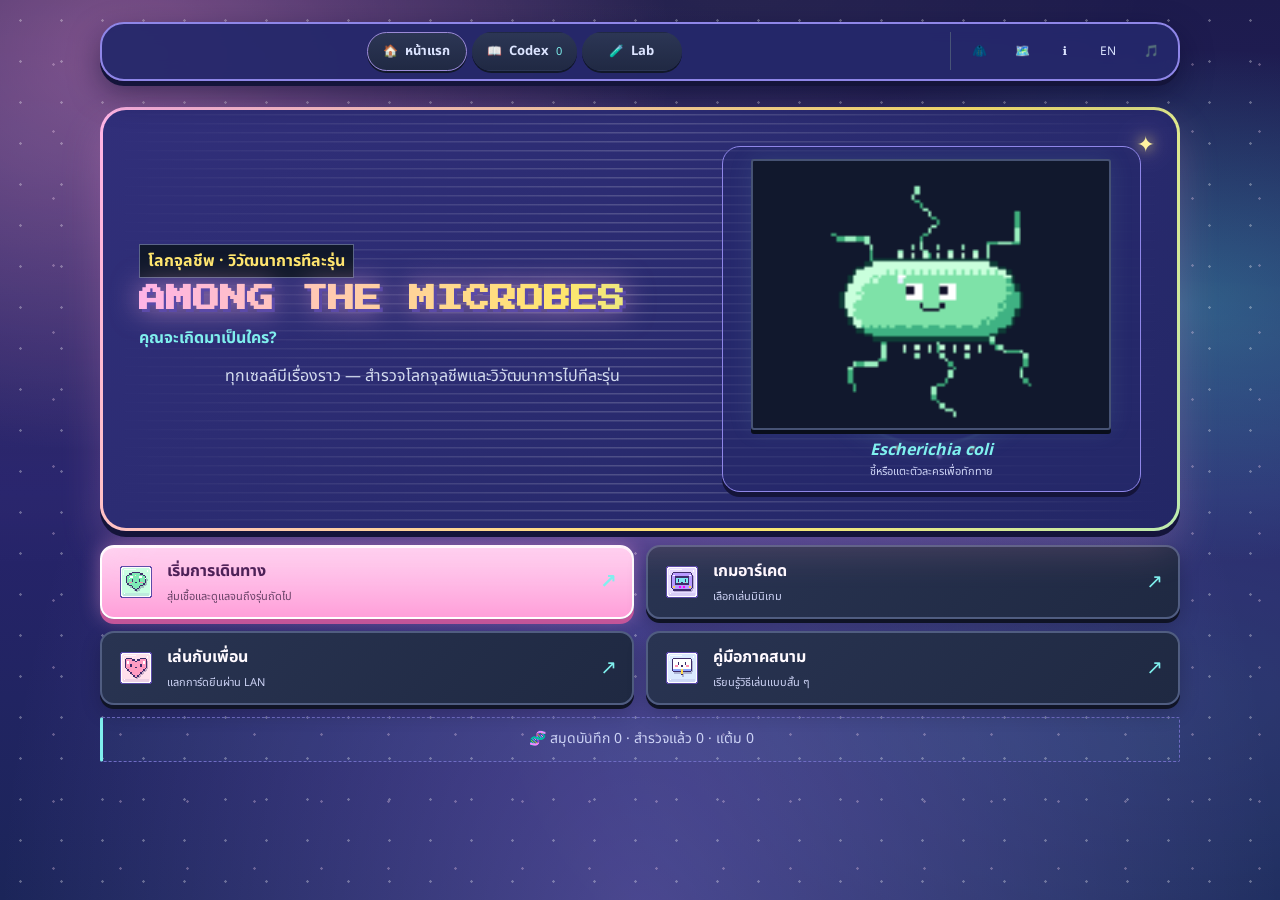
<file: index.html>
<!DOCTYPE html>
<html lang="th">
<head>
<meta charset="utf-8">
<meta name="viewport" content="width=device-width, initial-scale=1, viewport-fit=cover">
<meta name="theme-color" content="#101426">
<title>Among the Microbes: Small Lives, Vast Worlds</title>
<link rel="preconnect" href="https://fonts.googleapis.com">
<link rel="preconnect" href="https://fonts.gstatic.com" crossorigin>
<link rel="stylesheet" href="https://fonts.googleapis.com/css2?family=Noto+Sans+Thai:wght@400;700&amp;family=Press+Start+2P&amp;display=swap">
<link rel="stylesheet" href="css/style.css?v=20261119-feedback2">
</head>
<body>
<main id="app"></main>
<script src="js/config.js"></script>
<script src="js/data.js?v=20261116-bacteria95"></script>
<script src="js/engine.js?v=20261116-common90"></script>
<script src="js/store.js?v=20261115-playable1"></script>
<script src="js/audio.js?v=20261118-atmosphere2"></script>
<script src="microbe-sprites%202.js?v=20261119-expressions1"></script>
<script src="db/catalog.js?v=20261119-sqlite1"></script>
<script src="js/sprites.js?v=20261119-expressions1"></script>
<script src="js/codex_assets.js?v=20261119-cuteicons1"></script>
<script src="backgrounds.js?v=20261118-responsive1"></script>
<script src="js/ui.js?v=20261119-expressions1"></script>
<script src="js/life.js?v=20261118-responsive1"></script>
<script src="js/events.js?v=20261118-responsive1"></script>
<script src="js/end.js?v=20261115-playable1"></script>
<script src="js/achievements.js?v=20261115-playable1"></script>
<script src="js/evolution.js?v=20261114a"></script>
<script src="js/lab.js?v=20261115-playable1"></script>
<script src="js/atlas.js?v=20261113b"></script>
<script src="js/arcade.js?v=20261118-feedback1"></script>
<script src="js/pathogens.js?v=20261116-common90"></script>
<script src="js/main.js"></script>
<script src="fx.js?v=20261119-hearttrail1"></script>
</body>
</html>
</file>
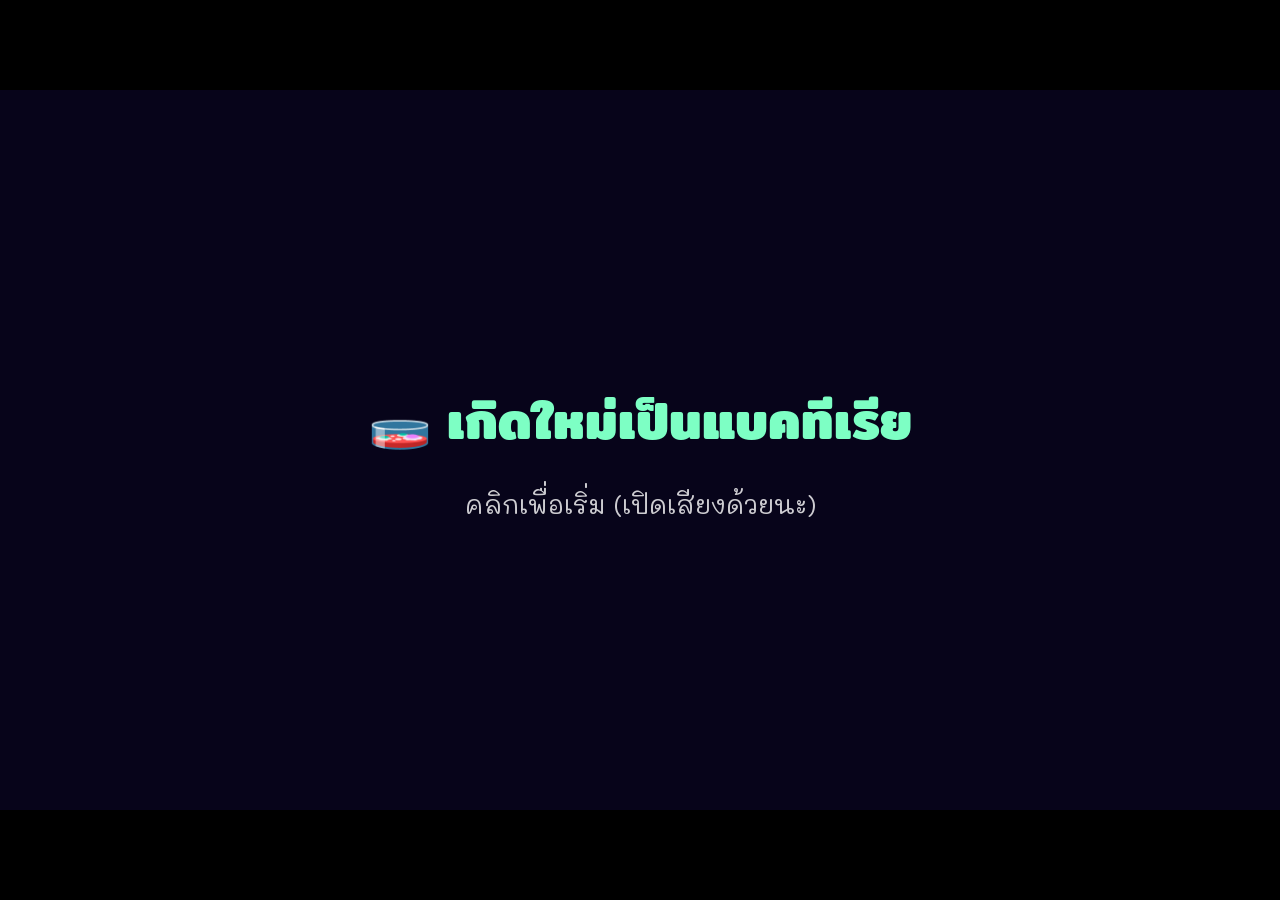
<file: cutscene.html>
<!DOCTYPE html>
<html lang="th">
<head>
<meta charset="utf-8">
<meta name="viewport" content="width=device-width,initial-scale=1,viewport-fit=cover">
<title>เกิดใหม่เป็นแบคทีเรีย — Cutscene</title>
<link rel="preconnect" href="https://fonts.googleapis.com">
<link href="https://fonts.googleapis.com/css2?family=Mali:wght@500;700&family=Mitr:wght@500;700&family=Press+Start+2P&display=swap" rel="stylesheet">
<style>
/* ===== สไตล์ (แก้สีกล่องข้อความ/ปุ่มได้ที่นี่) ===== */
:root{--gold:#ffe27a;--ink:#0e0822;--mint:#7dffc4}
html,body{margin:0;width:100%;height:100%;min-height:100vh;min-height:100dvh;background:#000;display:flex;align-items:center;justify-content:center;overflow:hidden;overscroll-behavior:none}
#stage{position:relative;width:min(100vw,177.78vh);width:min(100vw,177.78dvh);max-height:100vh;max-height:100dvh;aspect-ratio:16/9;container-type:inline-size;overflow:hidden;background:#000;font-family:'Mali','Mitr',sans-serif;user-select:none}
#cv{width:100%;height:100%;display:block;image-rendering:pixelated}
#stage::after{content:"";position:absolute;inset:0;pointer-events:none;background:repeating-linear-gradient(0deg,rgba(0,0,0,.14) 0 1px,transparent 1px 3px),radial-gradient(ellipse at center,transparent 60%,rgba(0,0,0,.35))}
#hud{position:absolute;left:3cqw;top:2.4cqw;font:2cqw 'Press Start 2P','Mitr';color:var(--gold);text-shadow:.3cqw .3cqw 0 #000;font-family:'Mitr';font-size:2.6cqw}
#box{position:absolute;left:5cqw;right:5cqw;bottom:3cqw;min-height:9cqw;max-height:40%;overflow-y:auto;padding:1.6cqw 2.4cqw;background:rgba(14,8,34,.9);border:.45cqw solid var(--gold);box-shadow:0 0 0 .45cqw var(--ink),.8cqw .8cqw 0 .45cqw rgba(0,0,0,.5);color:#fff;display:none}
#box.on{display:block}
#who{font:700 2.1cqw 'Mitr';color:var(--mint);display:block;margin-bottom:.4cqw}
#txt{margin:0;font-weight:700;font-size:3cqw;line-height:1.35}
#nx{position:absolute;right:1.6cqw;bottom:.8cqw;color:var(--gold);font-size:2cqw;animation:bl .7s steps(2) infinite}
@keyframes bl{50%{opacity:0}}
#sfx{position:absolute;left:50%;top:30%;transform:translate(-50%,-50%) rotate(-8deg);font:700 15cqw 'Mitr';color:#fff;-webkit-text-stroke:.7cqw #1a0d3a;paint-order:stroke fill;text-shadow:1cqw 1cqw 0 #ff4f8b;display:none;white-space:nowrap}
#sfx.on{display:block;animation:pop .35s cubic-bezier(.2,2,.4,1)}
@keyframes pop{from{transform:translate(-50%,-50%) rotate(-8deg) scale(.1)}}
#title{position:absolute;inset:0;display:flex;flex-direction:column;align-items:center;justify-content:center;gap:1.6cqw;background:radial-gradient(ellipse at center,rgba(8,4,24,.72),rgba(8,4,24,.35));opacity:0;pointer-events:none;transition:opacity 1.4s;text-align:center}
#title.on{opacity:1;pointer-events:auto}
#title h1{margin:0;font:700 8.2cqw/1.1 'Mitr';color:#fff;-webkit-text-stroke:.5cqw #1a0d3a;paint-order:stroke fill;text-shadow:.9cqw .9cqw 0 #1fa77d,0 0 3cqw rgba(125,255,196,.6);transform:rotate(-2deg)}
#title h2{margin:0;font:500 3.4cqw 'Mitr';color:var(--gold);text-shadow:.3cqw .3cqw 0 #000;letter-spacing:.1cqw}
#go{margin-top:2cqw;font:700 2.8cqw 'Mitr';padding:1.1cqw 3.4cqw;color:var(--ink);background:var(--gold);border:.4cqw solid #fff;cursor:pointer;box-shadow:.6cqw .6cqw 0 #000;animation:bl2 1s steps(2) infinite}
#go:hover{background:var(--mint)}
@keyframes bl2{50%{filter:brightness(.8)}}
#skip{position:absolute;right:2cqw;bottom:1cqw;z-index:5;min-width:44px;min-height:44px;font:500 clamp(12px,1.8cqw,18px) 'Mitr';color:#fff;background:rgba(0,0,0,.65);border:.2cqw solid rgba(255,255,255,.7);padding:6px 12px;cursor:pointer;touch-action:manipulation}
#start{position:absolute;inset:0;z-index:9;background:#07041a;display:flex;flex-direction:column;align-items:center;justify-content:center;gap:2cqw;cursor:pointer;color:#fff}
#start b{font:700 4cqw 'Mitr';color:var(--mint)}#start span{font:2cqw 'Mali';opacity:.8;animation:bl 1s steps(2) infinite}
#go{min-height:48px;touch-action:manipulation}
@media (prefers-reduced-motion:reduce){#go,#nx,#start span{animation:none}}
@media (orientation:portrait){
  #stage{width:100vw;height:100vh;height:100dvh;max-height:none;aspect-ratio:auto}
  #cv{position:absolute;top:50%;left:0;width:100%;height:auto;aspect-ratio:16/9;transform:translateY(-50%)}
  #box{left:max(12px,env(safe-area-inset-left,0px));right:max(12px,env(safe-area-inset-right,0px));bottom:max(12px,env(safe-area-inset-bottom,0px));max-height:30dvh;padding:12px 14px;border-width:2px;box-shadow:0 0 0 2px var(--ink),4px 4px 0 2px rgba(0,0,0,.5)}
  #who{font-size:clamp(14px,3.8vw,20px);margin-bottom:4px}
  #txt{font-size:clamp(16px,4.4vw,22px);line-height:1.4}
  #nx{right:10px;bottom:6px;font-size:14px}
  #hud{left:max(12px,env(safe-area-inset-left,0px));top:max(12px,env(safe-area-inset-top,0px));font-size:clamp(14px,3.8vw,20px)}
  #sfx{font-size:clamp(48px,15cqw,90px)}
  #skip{right:max(12px,env(safe-area-inset-right,0px));top:max(12px,env(safe-area-inset-top,0px));bottom:auto;font-size:clamp(13px,3.5vw,17px)}
  #start{padding:24px;gap:16px;text-align:center}
  #start b{font-size:clamp(20px,5vw,30px)}
  #start span{font-size:clamp(14px,3.8vw,18px)}
  #title{gap:14px;padding:24px max(16px,env(safe-area-inset-left,0px))}
  #title h1{font-size:clamp(24px,8.2cqw,58px)}
  #title h2{font-size:clamp(16px,4.5cqw,24px)}
  #go{margin-top:8px;font-size:clamp(14px,3.8cqw,20px);padding:10px 18px}
}
</style>
</head>
<body>
<div id="stage">
  <canvas id="cv" width="320" height="180"></canvas>
  <div id="hud"></div>
  <div id="sfx"></div>
  <div id="box"><span id="who"></span><p id="txt"></p><i id="nx">▼</i></div>
  <div id="title"><h1>เกิดใหม่เป็นแบคทีเรีย</h1><h2>เพราะอ่านวิจัยหนักเกินไป</h2><button id="go">เริ่มเกม / เข้าสู่เว็บไซต์</button></div>
  <button id="skip">ข้ามคัทซีน (Esc) ▸▸</button>
  <div id="start" role="button" tabindex="0" aria-label="เริ่มคัทซีน"><b>🧫 เกิดใหม่เป็นแบคทีเรีย</b><span>คลิกเพื่อเริ่ม (เปิดเสียงด้วยนะ)</span></div>
</div>

<script>
/* ============ CONFIG: แก้ตรงนี้ได้เลย ============ */
const CFG = {
  cps: 16,             // ความเร็วพิมพ์ตัวอักษร (ตัว/วินาที)
  redirect: '',        // ใส่ URL หน้าเว็บหลัก เช่น 'index.html' (เว้นว่าง = แค่ซ่อนคัทซีน)
  sound: true,
  // ชื่อผู้พูด / บทพูด / เวลา (วินาทีในแต่ละฉาก) แก้ได้ที่ตัวแปร SCENES ด้านล่าง
};
/* จุดต่อกับเว็บหลักของคุณ — เรียกเมื่อจบหรือกด Skip */
function onCutsceneEnd(){
  document.getElementById('stage').style.display='none';
  document.dispatchEvent(new CustomEvent('cutscene:end'));
  if(window.parent!==window)window.parent.postMessage({type:'among-the-microbes-cutscene:end'},'*');
  if(CFG.redirect) location.href = CFG.redirect;
}

/* ============ ตัวช่วยวาดพิกเซล ============ */
const cv=document.getElementById('cv'),x=cv.getContext('2d');
const $=id=>document.getElementById(id);
if(window.parent!==window)$('go').textContent='เริ่มดูแลเชื้อตัวนี้';
const R=(c,a,b,w,h)=>{x.fillStyle=c;x.fillRect(Math.round(a),Math.round(b),Math.max(1,Math.round(w)),Math.max(1,Math.round(h)))};
const hx2=h=>[1,3,5].map(i=>parseInt(h.substr(i,2),16));
const mix=(a,b,f)=>{const p=hx2(a),q=hx2(b);return`rgb(${p.map((v,i)=>v+(q[i]-v)*f|0)})`};
const C=(c,cx,cy,r)=>{for(let d=-r;d<=r;d++){const w=Math.sqrt(r*r-d*d);R(c,cx-w,cy+d,w*2,1)}};
const L=(c,a,b,e,f)=>{const n=Math.max(Math.abs(e-a),Math.abs(f-b))|0||1;for(let i=0;i<=n;i++)R(c,a+(e-a)*i/n,b+(f-b)*i/n,1,1)};
const clamp=(v,a=0,b=1)=>Math.max(a,Math.min(b,v));
const ease=t=>t*t*(3-2*t);
function iris(cx,cy,r,a=1){x.save();x.fillStyle=`rgba(5,3,16,${a})`;x.beginPath();x.rect(0,0,320,180);if(r>0)x.arc(cx,cy,r,0,6.2832);x.fill('evenodd');x.restore()}
function speed(cx,cy,t,c='#fff'){for(let i=0;i<44;i++){const a=i/44*6.2832+Math.sin(t*40+i)*.02,r0=50+(i*13%30),r1=r0+60+(i*7%60);L(c,cx+Math.cos(a)*r0,cy+Math.sin(a)*r0*.7,cx+Math.cos(a)*r1,cy+Math.sin(a)*r1*.7)}}
function txt(s,a,b,sz,c){x.font=`${sz}px 'Press Start 2P',monospace`;x.fillStyle='#000';x.fillText(s,a+1,b+1);x.fillStyle=c;x.fillText(s,a,b)}

/* ============ แบคทีเรีย (ตัวเอก + ตัวอื่น) ============ */
const HERO={b:'#7dffc4',d:'#2fbf8f',l:'#d8fff0',o:'#0f5a57'};
const pal=(b,d)=>({b,d,l:'#ffffffa0',o:'#1b2a4a'});
function bact(cx,cy,u,t,p,o={}){
  for(let i=0;i<10;i++)R(p.d,cx-12*u-i*u*.8,cy+Math.sin(t*7+i*.8)*u*1.7,u,u);   // หางแฟลเจลลา
  R(p.o,cx-13*u,cy-5*u,26*u,10*u);R(p.o,cx-11*u,cy-7*u,22*u,14*u);              // เส้นขอบ
  R(p.b,cx-12*u,cy-5*u,24*u,10*u);R(p.b,cx-10*u,cy-6*u,20*u,12*u);                // ตัว
  R(p.l,cx-9*u,cy-5*u,10*u,u);R(p.d,cx+5*u,cy+2*u,3*u,2*u);R(p.d,cx-11*u,cy+3*u,2*u,u);
  const e=o.shock?1.25:1,ew=5*u*e,eh=6*u*e;
  for(const ex of[-8,0]){                                                          // ตา
    R('#fff',cx+ex*u,cy-5*u,ew,eh);
    const bl=o.blink&&Math.sin(t*3)>.96;
    R('#1b1030',cx+(ex+1)*u+(o.look||0)*u,cy-4*u,(o.shock?2:3)*u,bl?u:(o.shock?3:4)*u);
    R('#fff',cx+(ex+1)*u,cy-4*u,u,u);
    if(o.glass){R('#bfe9ff',cx+ex*u-u,cy-6*u,ew+2*u,u);R('#bfe9ff',cx+ex*u-u,cy-5*u+eh,ew+2*u,u);R('#bfe9ff',cx+ex*u-u,cy-6*u,u,eh+2*u);R('#bfe9ff',cx+ex*u+ew,cy-6*u,u,eh+2*u)}
  }
  if(o.glass)R('#bfe9ff',cx-3*u,cy-3*u,3*u,u);
  R('#ff8fb8',cx-10*u,cy+1*u,3*u,u*1.5);R('#ff8fb8',cx+6*u,cy+1*u,3*u,u*1.5);     // แก้มแดง
  if(o.shock){R('#3a1030',cx-3*u,cy+2*u,5*u,3*u)}else R('#3a1030',cx-2*u,cy+3*u,4*u,u);
}

/* ============ ฉากแล็บ ============ */
function lab(t,o){
  R('#271650',0,0,320,180);
  for(let i=0;i<320;i+=20)R('#2d1a5c',i,0,10,138);
  R('#170d30',0,138,320,42);R('#3a2478',0,138,320,2);
  // หน้าต่าง: กลางวัน↔กลางคืน
  const ph=((o.sky%1)+1)%1,f=clamp(Math.sin(ph*6.2832)*1.6+.5);
  x.save();x.beginPath();x.rect(18,18,80,60);x.clip();
  R(mix('#0d0830','#7cc8ff',f),18,18,80,60);
  if(f<.7)for(let i=0;i<14;i++)R('#fff',20+(i*37)%76,20+(i*17)%30,1,1);
  const u=(ph*2)%1,bx=18+u*80,by=60-Math.sin(u*Math.PI)*36;
  if(ph<.5)C('#ffe27a',bx,by,7);else{C('#eef3ff',bx,by,6);C(mix('#0d0830','#7cc8ff',f),bx+3,by-2,5)}
  for(let i=0;i<8;i++)R('#1a1040',18+i*10,64-(i*7)%14,8,30);
  x.restore();
  R('#120a26',16,16,84,3);R('#120a26',16,77,84,3);R('#120a26',16,16,3,64);R('#120a26',97,16,3,64);R('#120a26',57,18,2,60);R('#120a26',18,47,80,2);
  // นาฬิกา
  C('#120a26',130,30,12);C('#efe9ff',130,30,10);
  for(let i=0;i<4;i++){const a=i*1.5708;R('#222',130+Math.cos(a)*8,30+Math.sin(a)*8,1,1)}
  L('#222',130,30,130+Math.cos(o.clock)*8,30+Math.sin(o.clock)*8);L('#d33',130,30,130+Math.cos(o.clock/12)*5,30+Math.sin(o.clock/12)*5);
  // ชั้นวางขวดทดลอง
  R('#4b3066',215,52,92,3);
  [['#5ff0b0',8,12],['#ff7ab8',7,9],['#ffe27a',9,14],['#7ab8ff',7,11],['#b88aff',8,10]].forEach(([c,w,h],i)=>{R(c,218+i*17,52-h,w,h);R('#fff',219+i*17,52-h+1,1,h-3)});
  // กองกระดาษบนพื้น
  for(let i=0;i<7;i++)R(i%2?'#e8e0ff':'#cfc6f5',24+i*4+(i%3)*2,134-i*2,16,2);
  // โต๊ะ + จอ
  R('#4b3066',100,118,200,6);R('#352049',108,124,6,16);R('#352049',286,124,6,16);
  R('#0d0a1f',196,76,52,38);R('#0d0a1f',218,114,8,4);
  R('#0b2a4a',199,79,46,32);
  if(o.mon){for(let i=0;i<5;i++){const cx=207+((i*17+t*(6+i))%34),cy=86+Math.sin(t*2+i)*8+i*3;R('#7dffb0',cx,cy,5,3);R('#2e9a62',cx+1,cy+1,3,1)}for(let i=0;i<44;i++)R('#ff7ab8',199+i,106-Math.sin(i*.3-t*3)*3,1,1)}
  else{for(let i=0;i<44;i++){R('#5ff0ff',199+i,100-Math.sin(i*.35+t*3)*8-i*.2,1,1);if(i%5==0)R('#335',199+i,82,1,26)}}
  R(`rgba(90,200,255,${.09+.03*Math.sin(t*30)})`,140,58,130,62);
  // กระดาษบนโต๊ะ + แก้วกาแฟ
  const pc=Math.min(14,o.papers|0);for(let i=0;i<pc;i++)R(i%2?'#f2edff':'#d8d0f4',258+(i%3),116-i*2-2,26,2);
  for(let i=0;i<Math.min(9,o.cups|0);i++){const cx=106+i*9;R('#fff',cx,110,6,8);R('#6b3a1f',cx+1,111,4,2);R('#c9c0e8',cx+6,112,2,3)}
  // นักวิจัย
  const hd=o.head,bx2=146+hd*10,hx=150+hd*26,hy=72+hd*32;
  R('#8a3a6a',bx2-8,84,6,38);R('#6a2a50',bx2-10,120,16,3);
  R('#f4f1ff',bx2,88+hd*6,18,30-hd*6);R('#d6d0f0',bx2+13,90+hd*6,5,28-hd*6);
  R('#f4f1ff',bx2+14,100+hd*5,22,5);R('#ffd9b8',bx2+34,101+hd*5,4,4);
  R('#2d1b4e',hx-1,hy-3,16,6);R('#2d1b4e',hx-1,hy,3,12);R('#2d1b4e',hx+2,hy-6,3,3);R('#2d1b4e',hx+8,hy-5,3,3);R('#2d1b4e',hx+5,hy-8,2,3);
  R('#ffd9b8',hx,hy,14,14);R('#2d1b4e',hx,hy-1,14,3);R('#2d1b4e',hx,hy,3,5);
  const eh=Math.max(1,Math.round(3*o.eye));
  R('#1b1030',hx+9,hy+6+(3-eh),2,eh);
  R('#cfe8ff',hx+7,hy+4,7,1);R('#cfe8ff',hx+7,hy+9,7,1);R('#cfe8ff',hx+7,hy+4,1,6);R('#cfe8ff',hx+13,hy+4,1,6);
  R('#8a6ab8',hx+8,hy+10,5,1);R('#a05050',hx+10,hy+12,3,1);
  if(o.zz)for(let k=0;k<3;k++){x.globalAlpha=1-((t*8+k*8)%24)/24;txt('Z',hx+14+k*7,hy-4-((t*8+k*8)%24),8+k*2,'#cfe8ff');x.globalAlpha=1}
  if(o.vig){const g=x.createRadialGradient(160,90,25,160,90,190);g.addColorStop(0,'rgba(0,0,0,0)');g.addColorStop(1,`rgba(0,0,0,${o.vig})`);x.fillStyle=g;x.fillRect(0,0,320,180)}
}

/* ============ ฉากน้ำเลี้ยงเชื้อ ============ */
const BUB=Array.from({length:28},(_,i)=>({x:(i*53)%320,sp:10+(i*7)%18,r:1+(i%3),o:(i*41)%200}));
const OTH=[['#ff9ecb','#c2527f'],['#ffe27a','#c28a2a'],['#a98bff','#5c3fb5'],['#ff9a7a','#b0502e']];
function pond(t,s,o={}){
  for(let y=0;y<180;y+=6)R(mix('#c9fff0','#14607f',y/180),0,y,320,6);
  for(let i=0;i<5;i++){const x0=20+i*70+Math.sin(t*.5+i)*12;for(let y=0;y<130;y+=4)R('rgba(255,255,255,.07)',x0+y*.3,y,18+y*.12,4)}
  for(let i=0;i<34;i++)R('#e8fff8',((i*97+t*(3+i%4))%320),(i*61+Math.sin(t+i)*6)%180,1,1);
  OTH.forEach(([b,d],i)=>{const dir=i%2?1:-1,ox=(((i*90+dir*t*(9+i*4))%420)+420)%420-50,oy=38+i*34+Math.sin(t*1.3+i)*8;bact(ox,oy,1.3+(i%3)*.25,t+i,pal(b,d),{blink:1,look:dir>0?1:-1})});
  BUB.forEach(b=>{const y=190-((t*b.sp+b.o)%200),bx=b.x+Math.sin(t+b.o)*3;R('rgba(255,255,255,.75)',bx,y,b.r*2,b.r*2);R('rgba(255,255,255,.2)',bx+1,y+1,b.r*2-2,b.r*2-2)});
  R('#0f5a6a',0,168,320,12);for(let i=0;i<32;i++)R('#0f5a6a',i*10,164+(i*7)%5,10,5);
  if(s>0)bact(160+(o.sx||0),92+Math.sin(t*2)*3,s,t,HERO,{glass:1,shock:o.shock,blink:1});
}

/* ============ ฉากจานเพาะเลี้ยง (ซูมออก) ============ */
function dish(t){
  R('#0c0820',0,0,320,180);
  for(let i=0;i<60;i++)R('#1c1440',(i*71)%320,(i*43)%180,2,2);
  C('#9ad8ff',160,92,86);C('#5aa6d6',160,92,83);C('#3fb89a',160,92,80);C('#58d4b0',160,92,70);
  for(let i=0;i<46;i++){const a=i*2.4,r=(i*17)%66,cx=160+Math.cos(a)*r,cy=92+Math.sin(a)*r*.95;R('#aaffe6',cx,cy,1+i%3,1+i%2);if(i%4==0)R('#2e9a62',cx+1,cy+1,2,1)}
  R('rgba(255,255,255,.18)',100,50,30,4);R('rgba(255,255,255,.12)',96,56,18,3);
  const p=(t*2)%1;x.strokeStyle=`rgba(255,226,122,${1-p})`;x.lineWidth=2;x.beginPath();x.arc(160,92,6+p*16,0,6.2832);x.stroke();
  bact(160,92,.55,t,HERO,{glass:1,shock:1});
  iris(160,92,60,.55);                                              // วงกล้องจุลทรรศน์
  x.strokeStyle='#ffe27a';x.lineWidth=1;x.beginPath();x.arc(160,92,60,0,6.2832);x.stroke();
}

/* ============ SCENES: ความยาว (วินาที) / ฟังก์ชันวาด / บทพูด [เริ่ม, จบ, ผู้พูด, ข้อความ] ============ */
let hud=$('hud'),sfxNow=null;
const SCENES=[
 {d:9,L:[[.4,4.3,'บรรยาย','ห้องวิจัย 03:12 น. … วันที่ 5 ของการอดนอน...'],[4.6,8.8,'บรรยาย','กาแฟแก้วที่ 14 ก็ไม่ช่วยอะไรแล้ว']],
  f(t){lab(t,{sky:t*.45,clock:t*7,cups:t*1.3,papers:3+t*1.4,head:0,eye:1,mon:0});hud.textContent='วันที่ '+(1+Math.floor(t*.45));iris(160,90,-1,clamp(1-t/1.2))}},
 {d:7,L:[[.4,3.4,'นักวิจัย','อีกนิดเดียว... แค่อีกหน้าเดียว...'],[3.8,6.8,'นักวิจัย','กราฟนี่... ทำไม... เบลอ... จัง...']],
  f(t){const n=Math.sin(t*2.2)*.5+.5;lab(t,{sky:.78,clock:t*3,cups:9,papers:14,head:.05+n*.12*clamp(t/3)+clamp(t/7)*.15,eye:1-clamp(t/6)*.8*(.5+n*.5),mon:1,vig:.35+t*.07,zz:t>3.5});hud.textContent=''}},
 {d:6,L:[[3.6,5.8,'บรรยาย','ความมืดเข้ามาแทนที่ทุกอย่าง...']],
  f(t){const h=t<1.2?.3+ease(t/1.2)*.7:1,sh=t>1.2&&t<1.8?(Math.random()-.5)*8*(1.8-t):0;x.save();x.translate(sh,sh*.6);
    lab(t,{sky:.78,clock:0,cups:9,papers:14,head:h,eye:.1,mon:1,vig:.7});x.restore();
    if(t>1.2&&t<1.6)speed(180,108,t);if(t>1.2&&t<1.5)iris(0,0,0,0),R(`rgba(255,255,255,${(1.5-t)*3})`,0,0,320,180);
    if(t>2.6){const r=200*Math.pow(clamp(1-(t-2.6)/1.8),2);iris(176,108,r)}
    sfx(t>1.3&&t<3?'ตึก!':null);hud.textContent=''}},
 {d:5,L:[[.9,4.6,'???','...เกิดอะไรขึ้น...?']],
  f(t){cv.style.filter=`blur(${(10*(1-clamp(t/4.2))).toFixed(1)}px)`;pond(t,0);iris(160,90,Math.max(0,(t-.4)*85));hud.textContent=''}},
 {d:9,L:[[.9,3.8,'นักวิจัย','ตัวฉัน... ลอยได้เหรอ...?'],[4.3,8.8,'นักวิจัย','ฉัน... กลายเป็นแบคทีเรียไปแล้ว!?']],
  f(t){const sk=t>4.2&&t<5.4,sx=sk?(Math.random()-.5)*5:0;pond(t,3,{shock:t>4.2,sx});
    if(t>4.2&&t<4.7)speed(160,92,t,'rgba(255,255,255,.8)');
    if(t>4.2){txt('!!',146+sx,52-Math.min(8,(t-4.2)*30),16,'#ff4f6b');R('#6fd0ff',196,66+(t*30)%10,3,5)}
    iris(160,90,-1,clamp(1-t/.6)*.6);hud.textContent=''}},
 {d:9999,L:[],
  f(t){dish(t);if(t<2.4){x.globalAlpha=1-ease(t/2.4);pond(t+20,3*(1-ease(t/2.4))+.5,{shock:1});x.globalAlpha=1}
    if(t>3&&!$('title').classList.contains('on'))$('title').classList.add('on');hud.textContent=''}},
];
function sfx(s){if(s===sfxNow)return;sfxNow=s;const e=$('sfx');e.classList.remove('on');if(s){e.textContent=s;void e.offsetWidth;e.classList.add('on');thud()}}

/* ============ เสียง (Web Audio ล้วนๆ ไม่ใช้ไฟล์) ============ */
let AC=null;
function blip(){if(!AC||!CFG.sound)return;const o=AC.createOscillator(),g=AC.createGain();o.type='square';o.frequency.value=420+Math.random()*180;g.gain.setValueAtTime(.025,AC.currentTime);g.gain.exponentialRampToValueAtTime(.0001,AC.currentTime+.05);o.connect(g).connect(AC.destination);o.start();o.stop(AC.currentTime+.06)}
function thud(){if(!AC||!CFG.sound)return;const o=AC.createOscillator(),g=AC.createGain();o.frequency.setValueAtTime(140,AC.currentTime);o.frequency.exponentialRampToValueAtTime(35,AC.currentTime+.3);g.gain.setValueAtTime(.4,AC.currentTime);g.gain.exponentialRampToValueAtTime(.001,AC.currentTime+.35);o.connect(g).connect(AC.destination);o.start();o.stop(AC.currentTime+.4)}
function chime(){if(!AC||!CFG.sound)return;[523,659,784,1047].forEach((f,i)=>{const o=AC.createOscillator(),g=AC.createGain(),t0=AC.currentTime+i*.12;o.type='triangle';o.frequency.value=f;g.gain.setValueAtTime(.08,t0);g.gain.exponentialRampToValueAtTime(.001,t0+.5);o.connect(g).connect(AC.destination);o.start(t0);o.stop(t0+.5)})}

/* ============ Timeline ============ */
let st=0;SCENES.forEach(s=>{s.t0=st;st+=s.d});
const marks=[];SCENES.forEach(s=>{marks.push(s.t0);s.L.forEach(l=>marks.push(s.t0+l[0]))});marks.sort((a,b)=>a-b);
let T=0,playing=false,last=0,ended=false,curLine=null,shown=0,titleChime=false;
function frame(now){
  const dt=Math.min(.05,(now-last)/1000);last=now;if(playing)T+=dt;
  let si=0;SCENES.forEach((s,i)=>{if(T>=s.t0)si=i});const S=SCENES[si],t=T-S.t0;
  cv.style.filter='';x.globalAlpha=1;S.f(t);
  const ln=S.L.find(l=>t>=l[0]&&t<l[1]);
  if(ln!==curLine){curLine=ln;shown=0;$('box').classList.toggle('on',!!ln);if(ln)$('who').textContent=ln[2]}
  if(ln){const n=Math.min(ln[3].length,Math.floor((t-ln[0])*CFG.cps));if(n!==shown){shown=n;$('txt').textContent=ln[3].slice(0,n);blip()}}
  if(si===5&&t>3&&!titleChime){titleChime=true;chime()}
  if(!ended)requestAnimationFrame(frame);
}
function advance(){const m=marks.find(v=>v>T+.05);if(m!==undefined&&m<SCENES[5].t0+3)T=m;else if(m===undefined&&T<SCENES[5].t0+3)T=SCENES[5].t0+3}
function end(){if(ended)return;ended=true;onCutsceneEnd()}

$('start').addEventListener('click',()=>{try{AC=new (window.AudioContext||window.webkitAudioContext)()}catch(e){}$('start').remove();playing=true;last=performance.now()});
$('start').addEventListener('keydown',e=>{if(e.key==='Enter'||e.key===' '){e.preventDefault();$('start').click()}});
$('stage').addEventListener('click',e=>{if(e.target.closest('#skip,#go,#start'))return;advance()});
$('skip').addEventListener('click',end);$('go').addEventListener('click',end);
addEventListener('keydown',e=>{if(e.key==='Escape')end();else if(e.key===' '||e.key==='Enter'){e.preventDefault();if(playing)advance()}});
requestAnimationFrame(t=>{last=t;frame(t)});
</script>
</body>
</html>
</file>
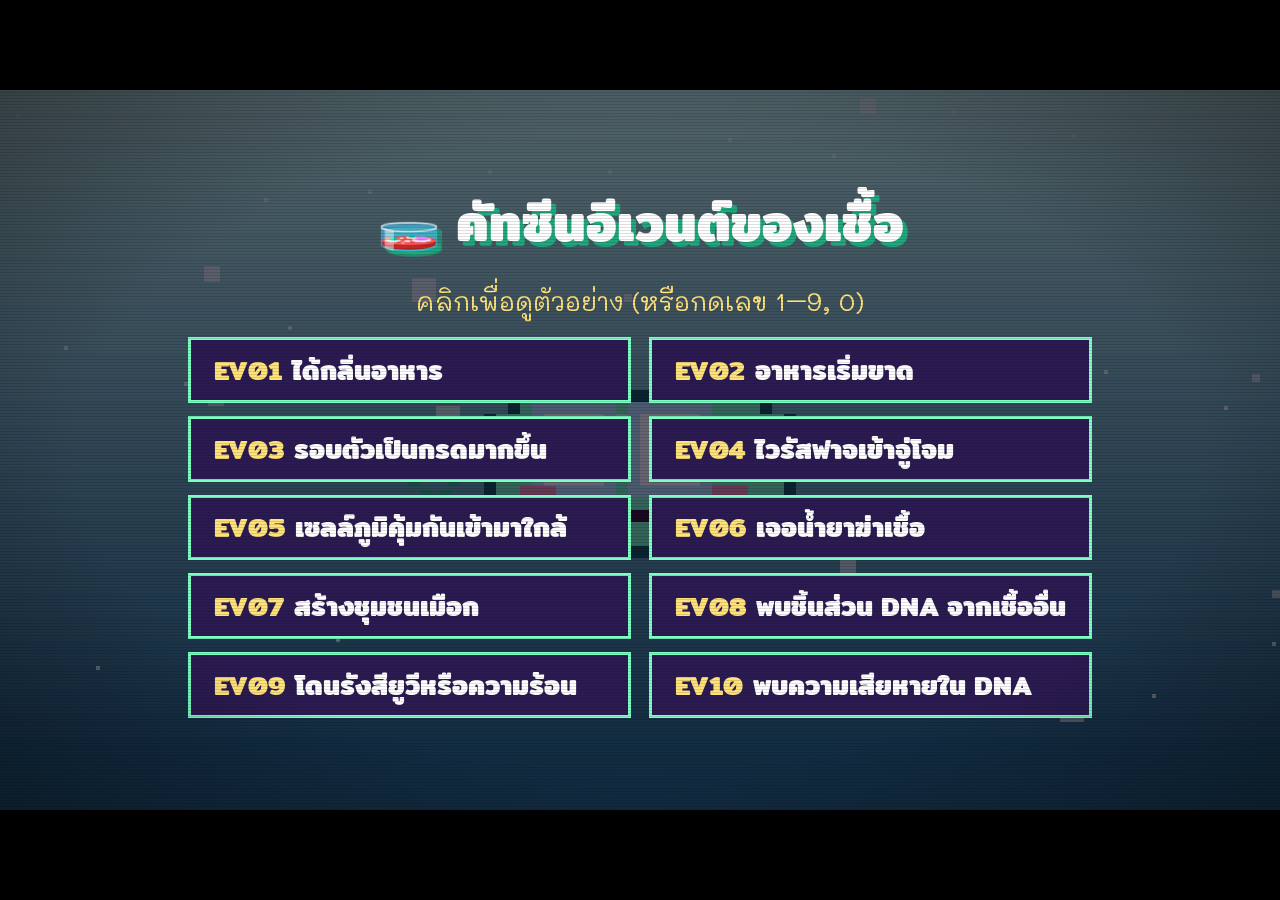
<file: events_cutscene2.html>
<!DOCTYPE html>
<html lang="th">
<head>
<meta charset="utf-8">
<meta name="viewport" content="width=device-width,initial-scale=1,viewport-fit=cover">
<title>คัทซีนอีเวนต์เชื้อ EV01–EV10</title>
<link href="https://fonts.googleapis.com/css2?family=Mali:wght@500;700&family=Mitr:wght@500;700&family=Press+Start+2P&display=swap" rel="stylesheet">
<style>
:root{--gold:#ffe27a;--ink:#0e0822;--mint:#7dffc4}
html,body{margin:0;width:100%;height:100%;min-height:100vh;min-height:100dvh;background:#000;display:flex;align-items:center;justify-content:center;overflow:hidden;overscroll-behavior:none}
#stage{position:relative;width:min(100vw,177.78vh);width:min(100vw,177.78dvh);max-height:100vh;max-height:100dvh;aspect-ratio:16/9;container-type:inline-size;overflow:hidden;background:#000;font-family:'Mali','Mitr',sans-serif;user-select:none}
#cv{width:100%;height:100%;display:block;image-rendering:pixelated}
#stage::after{content:"";position:absolute;inset:0;pointer-events:none;background:repeating-linear-gradient(0deg,rgba(0,0,0,.13) 0 1px,transparent 1px 3px),radial-gradient(ellipse at center,transparent 62%,rgba(0,0,0,.35))}
#tag{position:absolute;left:2.4cqw;top:2cqw;display:none;font:700 clamp(12px,2.4cqw,20px) 'Mitr';color:var(--ink);background:var(--gold);padding:.3cqw 1.4cqw;border:.3cqw solid #fff;box-shadow:.5cqw .5cqw 0 rgba(0,0,0,.6);transform:rotate(-2deg);animation:pop .3s cubic-bezier(.2,2,.4,1)}
@keyframes pop{from{transform:rotate(-2deg) scale(.2)}}
#cap{position:absolute;left:5cqw;right:5cqw;bottom:4cqw;display:none;max-height:40%;overflow-y:auto;padding:1.2cqw 2.2cqw;background:rgba(14,8,34,.9);border:.4cqw solid var(--gold);box-shadow:0 0 0 .4cqw var(--ink);color:#fff;font-weight:700;font-size:clamp(14px,3.1cqw,24px);line-height:1.3;text-align:center}
#bar{position:absolute;left:0;bottom:0;height:.7cqw;background:var(--mint);width:0;display:none}
#skip{position:absolute;right:2cqw;top:2cqw;z-index:5;display:none;min-width:44px;min-height:44px;font:500 clamp(12px,1.8cqw,18px) 'Mitr';color:#fff;background:rgba(0,0,0,.65);border:.2cqw solid rgba(255,255,255,.7);padding:6px 12px;cursor:pointer;touch-action:manipulation}
#menu{position:absolute;inset:0;display:flex;flex-direction:column;align-items:center;justify-content:center;gap:1.6cqw;padding:12px;overflow-y:auto;overscroll-behavior:contain;-webkit-overflow-scrolling:touch;background:rgba(8,4,24,.62)}
#menu h1{margin:0;font:700 4cqw 'Mitr';color:#fff;text-shadow:.4cqw .4cqw 0 #1fa77d}
#menu p{margin:0;font:2cqw 'Mali';color:var(--gold)}
#grid{display:grid;grid-template-columns:repeat(2,1fr);gap:1cqw 1.4cqw}
#grid button{font:700 2.1cqw 'Mitr';text-align:left;padding:.7cqw 1.8cqw;min-width:30cqw;min-height:44px;color:#fff;background:#2b1b52;border:.3cqw solid var(--mint);cursor:pointer;touch-action:manipulation}
#grid button:hover,#grid button:focus-visible{background:var(--mint);color:var(--ink);outline:none}
#grid b{color:var(--gold);margin-right:.8cqw}#grid button:hover b{color:#b00040}
@media (orientation:portrait){
  #stage{width:100vw;height:100vh;height:100dvh;max-height:none;aspect-ratio:auto}
  #cv{position:absolute;top:50%;left:0;width:100%;height:auto;aspect-ratio:16/9;transform:translateY(-50%)}
  #tag{left:max(12px,env(safe-area-inset-left,0px));top:max(12px,env(safe-area-inset-top,0px));max-width:calc(100% - 112px);font-size:clamp(12px,3.8vw,18px);padding:4px 8px}
  #cap{left:max(12px,env(safe-area-inset-left,0px));right:max(12px,env(safe-area-inset-right,0px));bottom:max(12px,env(safe-area-inset-bottom,0px));max-height:28dvh;padding:10px 12px;border-width:2px;box-shadow:0 0 0 2px var(--ink);font-size:clamp(15px,4.2vw,21px);line-height:1.4}
  #bar{height:4px}
  #skip{right:max(12px,env(safe-area-inset-right,0px));top:max(12px,env(safe-area-inset-top,0px));font-size:clamp(12px,3.4vw,16px)}
  #menu{justify-content:flex-start;gap:12px;padding:max(60px,10dvh) max(16px,env(safe-area-inset-left,0px)) 24px}
  #menu h1{font-size:clamp(20px,6vw,32px)}
  #menu p{font-size:clamp(14px,3.8vw,18px);text-align:center}
  #grid{grid-template-columns:repeat(2,minmax(0,1fr));gap:8px;width:min(100%,520px)}
  #grid button{width:100%;min-width:0;min-height:48px;padding:8px;font-size:clamp(12px,3.5vw,16px)}
}
@media (hover:none) and (orientation:landscape) and (max-height:520px){#menu{justify-content:flex-start;padding:12px}}
</style>
</head>
<body>
<div id="stage">
  <canvas id="cv" width="320" height="180"></canvas>
  <div id="tag"></div><div id="cap"></div><div id="bar"></div>
  <button id="skip">ข้าม (Esc) ▸▸</button>
  <div id="menu"><h1>🧫 คัทซีนอีเวนต์ของเชื้อ</h1><p>คลิกเพื่อดูตัวอย่าง (หรือกดเลข 1–9, 0)</p><div id="grid"></div></div>
</div>
<script>
/* ============ CONFIG ============ */
const EMBEDDED=new URLSearchParams(location.search).get('embed')==='1';
const CFG={dur:3,cps:30,sound:true,demoMenu:!EMBEDDED};
function onCutsceneEnd(id){if(EMBEDDED&&window.parent!==window)window.parent.postMessage({type:'among-the-microbes-event-cutscene:end',id},'*')}

/* ============ ตัวช่วยวาด ============ */
const cv=document.getElementById('cv'),x=cv.getContext('2d'),$=id=>document.getElementById(id);
const R=(c,a,b,w,h)=>{x.fillStyle=c;x.fillRect(Math.round(a),Math.round(b),Math.max(1,Math.round(w)),Math.max(1,Math.round(h)))};
const hx2=h=>[1,3,5].map(i=>parseInt(h.substr(i,2),16));
const hm=(a,b,f)=>{const p=hx2(a),q=hx2(b);return'#'+p.map((v,i)=>(v+(q[i]-v)*f|0).toString(16).padStart(2,'0')).join('')};
const C=(c,cx,cy,r)=>{for(let d=-r;d<=r;d++){const w=Math.sqrt(r*r-d*d);R(c,cx-w,cy+d,w*2,1)}};
const L=(c,a,b,e,f)=>{const n=Math.max(Math.abs(e-a),Math.abs(f-b))|0||1;for(let i=0;i<=n;i++)R(c,a+(e-a)*i/n,b+(f-b)*i/n,1,1)};
const cl=(v,a=0,b=1)=>Math.max(a,Math.min(b,v)),ez=t=>{t=cl(t);return t*t*(3-2*t)},lp=(a,b,f)=>a+(b-a)*f;
const sh=a=>(Math.random()-.5)*a;
function txt(s,a,b,z,c){x.font=`${z}px 'Press Start 2P',monospace`;x.fillStyle='#000';x.fillText(s,a+1,b+1);x.fillStyle=c;x.fillText(s,a,b)}
function fade(a){if(a>0){x.fillStyle=`rgba(5,3,16,${cl(a)})`;x.fillRect(0,0,320,180)}}
function tint(c){x.fillStyle=c;x.fillRect(0,0,320,180)}
function speed(cx,cy,t,c='#fff'){for(let i=0;i<40;i++){const a=i/40*6.2832+Math.sin(t*40+i)*.02,r0=55+(i*13%30),r1=r0+60+(i*7%50);L(c,cx+Math.cos(a)*r0,cy+Math.sin(a)*r0*.7,cx+Math.cos(a)*r1,cy+Math.sin(a)*r1*.7)}}
function heart(a,b,c){R(c,a,b,2,2);R(c,a+3,b,2,2);R(c,a,b+1,5,2);R(c,a+1,b+3,3,1);R(c,a+2,b+4,1,1)}
function sweat(a,b){R('#6fd0ff',a,b,2,3);R('#bfeaff',a,b+3,3,2)}

/* ============ แบคทีเรียตัวเอก ============ */
const HERO={b:'#7dffc4',d:'#2fbf8f',l:'#d8fff0',o:'#0f5a57'};
const PALE={b:'#cfe0da',d:'#8aa59c',l:'#fff',o:'#4a5a66'};
const HOT={b:'#ff9a8a',d:'#d9503f',l:'#ffd9d0',o:'#7a1f1f'};
const ACID={b:'#d6e86a',d:'#9aa82a',l:'#f6ffb0',o:'#5a5a10'};
const PURP={b:'#c4a0ff',d:'#7a4fd0',l:'#f0e4ff',o:'#3a1f7a'};
const pal=(b,d)=>({b,d,l:'#ffffffa0',o:'#1b2a4a'});
function bact(cx,cy,u,t,p,o={}){
  for(let i=0;i<10;i++)R(p.d,cx-12*u-i*u*.8,cy+Math.sin(t*7+i*.8)*u*1.7,u,u);
  R(p.o,cx-13*u,cy-5*u,26*u,10*u);R(p.o,cx-11*u,cy-7*u,22*u,14*u);
  R(p.b,cx-12*u,cy-5*u,24*u,10*u);R(p.b,cx-10*u,cy-6*u,20*u,12*u);
  R(p.l,cx-9*u,cy-5*u,10*u,u);R(p.d,cx+5*u,cy+2*u,3*u,2*u);R(p.d,cx-11*u,cy+3*u,2*u,u);
  const e=o.shock?1.25:1,ew=5*u*e,eh=6*u*e;
  for(const ex of[-8,0]){
    R('#fff',cx+ex*u,cy-5*u,ew,eh);
    const bl=o.blink&&Math.sin(t*3)>.96;
    R('#1b1030',cx+(ex+1)*u+(o.look||0)*u,cy-4*u,(o.shock?2:3)*u,bl?u:(o.shock?3:4)*u);
    R('#fff',cx+(ex+1)*u,cy-4*u,u,u);
    if(o.glass){const g='#bfe9ff';R(g,cx+ex*u-u,cy-6*u,ew+2*u,u);R(g,cx+ex*u-u,cy-5*u+eh,ew+2*u,u);R(g,cx+ex*u-u,cy-6*u,u,eh+2*u);R(g,cx+ex*u+ew,cy-6*u,u,eh+2*u)}
  }
  if(o.glass)R('#bfe9ff',cx-3*u,cy-3*u,3*u,u);
  R('#ff8fb8',cx-10*u,cy+u,3*u,u*1.5);R('#ff8fb8',cx+6*u,cy+u,3*u,u*1.5);
  const m='#3a1030';
  if(o.shock)R(m,cx-3*u,cy+2*u,5*u,3*u);
  else if(o.mood==='sad'){R(m,cx-2*u,cy+3*u,4*u,u);R(m,cx-3*u,cy+4*u,u,u);R(m,cx+2*u,cy+4*u,u,u)}
  else if(o.mood==='smile'){R(m,cx-3*u,cy+2*u,u,u);R(m,cx+2*u,cy+2*u,u,u);R(m,cx-2*u,cy+3*u,4*u,u)}
  else R(m,cx-2*u,cy+3*u,4*u,u);
}
const hero=(t,cx,cy,u,o={})=>bact(cx,cy+Math.sin(t*2)*2,u,t,o.pal||HERO,Object.assign({glass:1,blink:1},o));

/* ============ พื้นหลังน้ำเลี้ยงเชื้อ ============ */
const BUB=Array.from({length:18},(_,i)=>({x:(i*53)%320,sp:10+(i*7)%18,r:1+(i%3),o:(i*41)%200}));
function bg(t,a='#c9fff0',b='#14607f',bub=1){
  for(let y=0;y<180;y+=6)R(hm(a,b,y/180),0,y,320,6);
  for(let i=0;i<30;i++)R('#e8fff8',((i*97+t*(3+i%4))%320),(i*61+Math.sin(t+i)*6)%180,1,1);
  if(bub)BUB.forEach(q=>{const y=190-((t*q.sp+q.o)%200),bx=q.x+Math.sin(t+q.o)*3;R('rgba(255,255,255,.7)',bx,y,q.r*2,q.r*2)});
  R(hm(a,b,.9),0,168,320,12);for(let i=0;i<32;i++)R(hm(a,b,.9),i*10,164+(i*7)%5,10,5);
}
function phage(cx,cy,u){const c='#c07aff',d='#7a3fd0';
  R(c,cx-3*u,cy-10*u,6*u,2*u);R(c,cx-5*u,cy-8*u,10*u,6*u);R(c,cx-3*u,cy-2*u,6*u,2*u);R(d,cx-4*u,cy-7*u,u,4*u);
  R('#ff3b5c',cx-3*u,cy-6*u,u,u);R('#ff3b5c',cx+u,cy-6*u,u,u);
  R('#8a8aff',cx-u*.5,cy,u,6*u);R('#b0b0ff',cx-3*u,cy+u,6*u,u);R('#b0b0ff',cx-3*u,cy+3*u,6*u,u);
  L('#8a8aff',cx,cy+5*u,cx-6*u,cy+10*u);L('#8a8aff',cx,cy+5*u,cx+6*u,cy+10*u);L('#8a8aff',cx,cy+5*u,cx-3*u,cy+11*u);L('#8a8aff',cx,cy+5*u,cx+3*u,cy+11*u)}
function helix(x0,x1,y,t,amp=8){for(let px=x0;px<=x1;px+=2){const k=px*.22+t*4,a=Math.sin(k)*amp,b=-a;R('#ff6ad5',px,y+a,2,2);R('#6ad5ff',px,y+b,2,2);if(((px-x0)/2|0)%3==0)L('rgba(255,255,255,.55)',px,y+a,px,y+b)}}

/* ============ อีเวนต์ทั้ง 10 ============ */
const EV={
EV01:{n:'ได้กลิ่นอาหาร',c:'หอมจัง... มีอาหารอยู่ทางนั้น!',s:'up',f(t){
  bg(t);C('#e0883a',270,92,8);C('#ffb347',270,91,7);C('#ffd88a',268,89,3);
  for(let i=0;i<9;i++)R('#ffb347',255+(i*13)%30,76+(i*9)%32+Math.sin(t*3+i)*2,2,2);
  for(let i=0;i<5;i++)for(let px=170;px<262;px+=2){const ph=((t*50-(px-170))%92+92)%92;if(ph<30)R(`rgba(255,235,150,${.6-ph/60})`,px,92+Math.sin(px*.16-t*8+i)*4+(i-2)*8,2,2)}
  const hx=95+ez(t/2.5)*35,sn=t<1.6?Math.sin(t*16)*1.5:0;hero(t,hx,92+sn,3,{look:1,mood:'smile'});
  if(t>1.2){heart(hx+14,52-(t-1.2)*8,'#ff5f8f');heart(hx-8,60-(t-1.4)*6,'#ff9ab8')}}},
EV02:{n:'อาหารเริ่มขาด',c:'อาหารหมดแล้ว... หิวจัง...',s:'down',f(t){
  bg(t,'#9db8b0','#2c4650');const n=Math.max(0,6-Math.floor(t*2.2));
  for(let i=0;i<n;i++)if(t%.4<.3||i<n-1)R('#ffb347',215+i*12,100+(i%2)*6,3,3);
  const u=3-.35*ez(t/3);hero(t,150,98+t*3,u,{mood:'sad',look:-1});
  for(let k=0;k<3;k++){const a=(t*3+k)%3/3;R(`rgba(255,255,255,${1-a})`,100-a*20,100+k*3,4,1);R(`rgba(255,255,255,${1-a})`,204+a*20,100+k*3,4,1)}
  if(t>.6)txt('GRRR..',120,60,8,'#ffe27a');if(t>1.2)sweat(190,70+(t*20)%8);
  const g=x.createRadialGradient(160,90,40,160,90,190);g.addColorStop(0,'rgba(0,0,0,0)');g.addColorStop(1,`rgba(0,0,0,${.2+t*.15})`);x.fillStyle=g;x.fillRect(0,0,320,180)}},
EV03:{n:'รอบตัวเป็นกรดมากขึ้น',c:'แสบๆ... น้ำรอบตัวเป็นกรดแล้ว!',s:'fizz',f(t){
  const f=ez(t/2.4);bg(t,hm('#c9fff0','#f2ff7a',f),hm('#14607f','#7a6a10',f));
  for(let i=0;i<20;i++)txt('H+',(i*47)%320,((t*45+i*31)%200)-10,6,i%2?'#fff27a':'#ffb347');
  for(let i=0;i<10;i++)R('rgba(255,255,255,.8)',130+(i*11)%60,100-((t*40+i*13)%60),2,2);
  const a=f*3;hero(t,160+sh(a),95+sh(a),3,{pal:{b:hm(HERO.b,ACID.b,f),d:hm(HERO.d,ACID.d,f),l:HERO.l,o:hm(HERO.o,ACID.o,f)},mood:'sad',shock:t>1.6});
  R('#222',240,10,72,10);R(hm('#4cff9a','#ff3b3b',f),242,12,68*(1-f*.55),6);txt('pH',214,19,7,'#fff');txt((7-3*f).toFixed(1),262,34,7,'#fff')}},
EV04:{n:'ไวรัสฟาจเข้าจู่โจม',c:'ไวรัสฟาจ! มันกำลังฉีดสารพันธุกรรมใส่ฉัน!',s:'alarm',f(t){
  bg(t,'#6b4a9a','#1a0f36');const inf=t>2.2,a=t>1.2?sh(3):0;
  hero(t,160+a,95,3,{shock:t>.8,pal:inf?PURP:HERO});
  [-16,0,16].forEach((o,i)=>{const p=ez((t-.1-i*.2)/.8),ty=70+(i==1?-2:0),y=lp(-40,ty-8*2.2,p);phage(160+o+a,y,2.2);
    if(p>=1&&t<2.4)for(let k=0;k<4;k++)R('#ff6ad5',160+o+a,ty+((t*30+k*5)%16),1,2)});
  if(t<.5)tint(`rgba(255,0,60,${.25*Math.abs(Math.sin(t*14))})`);if(t>1)txt('!!',150,48,16,'#ff4f6b');if(t>1.2&&t<1.6)speed(160,92,t,'rgba(255,255,255,.7)')}},
EV05:{n:'เซลล์ภูมิคุ้มกันเข้ามาใกล้',c:'เซลล์ภูมิคุ้มกัน! หนีเร็ว!',s:'beat',f(t){
  bg(t,'#e8c9d0','#5a2a40');const wx=lerp3(t),wy=92+Math.sin(t*2)*4;
  C('#7a5a9a',wx,wy,40);C('#f4f0ff',wx,wy,38);C('#e0d6f5',wx+6,wy+8,30);
  C('#b9a0ff',wx-8,wy-6,10);C('#b9a0ff',wx+4,wy-12,9);C('#b9a0ff',wx-4,wy+6,9);
  for(let k=0;k<3;k++)C('#f4f0ff',wx-42-Math.sin(t*4+k)*5,wy-14+k*14,7);
  R('#222',wx-24,wy-2,5,6);R('#222',wx-12,wy-2,5,6);L('#222',wx-28,wy-8,wx-19,wy-4);L('#222',wx-8,wy-8,wx-14,wy-4);
  hero(t,175-t*22+sh(2),98,3,{shock:1,look:1});if(t>.5){txt('!!',140-t*22,54,14,'#ff4f6b');sweat(196-t*22,70+(t*25)%8)}
  tint(`rgba(255,40,80,${.08+.07*Math.sin(t*10)})`)}},
EV06:{n:'เจอน้ำยาฆ่าเชื้อ',c:'น้ำยาฆ่าเชื้อ!! ไม่ไหวแล้ว...',s:'whoosh',f(t){
  bg(t);hero(t,160+sh(t>1?3:0),95,3,{pal:t>1.2?PALE:HERO,shock:t>.8,mood:'sad'});
  const fr=lp(-10,190,ez(t/2.6));for(let px=0;px<320;px+=4){const e=fr+Math.sin(px*.07+t*5)*6;R('rgba(110,100,255,.55)',px,0,4,e);R('rgba(200,230,255,.8)',px,e,4,2)}
  for(let i=0;i<14;i++)R('rgba(170,160,255,.8)',(i*29)%320,fr+((t*60+i*17)%30),2,3);
  R('#e8f0ff',262,0,26,24);R('#ff4f6b',266,8,18,10);R('#fff',274,9,2,8);R('#fff',270,12,10,2);
  if(t>1.2)txt('X_X',142,60,10,'#fff')}},
EV07:{n:'สร้างชุมชนเมือก',c:'รวมตัวกัน สร้างชุมชนเมือก — ปลอดภัยแล้ว!',s:'squish',f(t){
  bg(t,'#c9fff0','#14607f',0);const g=ez((t-.3)/1.8),cols=[['#ff9ecb','#c2527f'],['#ffe27a','#c28a2a'],['#a98bff','#5c3fb5'],['#ff9a7a','#b0502e']];
  [[0,0,80],[1,70,40],[2,-70,30],[3,50,-60],[4,-60,-50]].forEach(([i,dx,dy])=>{});
  const pos=[[110,50],[240,60],[90,140],[250,140]];
  for(let k=0;k<5;k++)C(`rgba(255,226,140,${.28})`,160+Math.cos(k*1.26)*22,95+Math.sin(k*1.26)*16,72*g);
  C('rgba(255,240,180,.35)',160,95,75*g);
  pos.forEach(([px,py],i)=>bact(lp(px,160+(i%2?30:-30),g)+0,lp(py,95+(i<2?-20:22),g),1.6,t+i,pal(...cols[i]),{mood:'smile'}));
  hero(t,160,95,2.2,{mood:'smile'});
  for(let i=0;i<6;i++){const s=(t*3+i)%2;if(s<1)R('#fff',160+Math.cos(i*1.05)*70*g,95+Math.sin(i*1.05)*50*g,2,2)}}},
EV08:{n:'พบชิ้นส่วน DNA จากเชื้ออื่น',c:'DNA ของเชื้ออื่น... เก็บไปใช้ดีไหมนะ?',s:'sparkle',f(t){
  bg(t,'#c9fff0','#14607f');const ab=t>1.8,k=ez((t-1.8)/.8),hx=95,fx=lp(330,hx+30,ez(t/1.8));
  hero(t,hx,95,3,{look:1,shock:t>.8&&t<1.8,mood:ab?'smile':null,pal:ab?{b:hm(HERO.b,PURP.b,k*.5),d:hm(HERO.d,PURP.d,k*.5),l:HERO.l,o:HERO.o}:HERO});
  if(!ab)helix(fx-40,fx+40,95,t);else if(k<1)helix(lp(fx-40,hx-4,k),lp(fx+40,hx+4,k),95,t,8*(1-k));
  if(t>.8&&t<1.8)txt('?',hx+10,52,14,'#fff27a');
  if(ab){C(`rgba(255,226,122,${.5*(1-k)})`,hx,95,20+k*40);for(let i=0;i<8;i++)txt('+',hx+Math.cos(i)*(20+k*30),95+Math.sin(i)*(14+k*20),8,'#fff')}}},
EV09:{n:'โดนรังสียูวีหรือความร้อน',c:'ยูวีกับความร้อน! ร้อนจัง...',s:'zap',f(t){
  bg(t,'#ffb36a','#7a2a2a');for(let k=0;k<7;k++)for(let y=0;y<180;y+=2)R(`rgba(230,160,255,${.2+.1*Math.sin(t*9+k)})`,k*55-20+y*.5+Math.sin(t*3+k)*5,y,14,2);
  for(let y=0;y<180;y+=12)R('rgba(255,230,120,.25)',0,y+Math.sin(t*6+y)*3,320,2);
  const hot=ez(t/2);hero(t,165+sh(3),95,3,{pal:{b:hm(HERO.b,HOT.b,hot),d:hm(HERO.d,HOT.d,hot),l:HERO.l,o:hm(HERO.o,HOT.o,hot)},shock:t>.4,mood:'sad'});
  sweat(190,66+(t*30)%12);sweat(135,70+(t*24)%12);
  R('#222',24,40,10,100);R('#ff3b3b',26,138-96*hot,6,96*hot);C('#ff3b3b',29,142,8);
  if(t<.35)tint(`rgba(255,255,255,${.7-t*2})`);if(t>.3&&t<.7)speed(160,92,t,'rgba(255,255,160,.8)')}},
EV10:{n:'พบความเสียหายใน DNA',c:'DNA เสียหาย! ต้องรีบซ่อมแซม!',s:'beep',f(t){
  R('#150a2a',0,0,320,180);C('#1f1240',160,92,84);C('#2a1a5a',160,92,80);
  const fix=ez((t-1.2)/1.4),N=44;
  for(let i=0;i<N;i++){const a=i/N*6.2832,bad=a>.4&&a<1.3&&fix<1;let r=52+(bad?10*Math.sin(t*20+i)*(1-fix):0);
    R(bad?(t*12%2<1?'#ff3b3b':'#ffb347'):(i%2?'#ff6ad5':'#6ad5ff'),160+Math.cos(a)*r,92+Math.sin(a)*r,3,3);
    if(bad&&i%3==0)R('#fff27a',160+Math.cos(a)*(r+8)+sh(6),92+Math.sin(a)*(r+8)+sh(6),1,1)}
  const ea=lp(3.6,.85,ez((t-.4)/1.2)),ex=160+Math.cos(ea)*(62-(fix>0?0:0)),ey=92+Math.sin(ea)*62;
  C('#2e9a62',ex,ey,7);C('#7dffb0',ex,ey-1,6);R('#fff',ex-3,ey-3,2,2);R('#fff',ex+1,ey-3,2,2);R('#1b1030',ex-2,ey-3,1,2);R('#1b1030',ex+2,ey-3,1,2);
  if(t<1.4)txt('!',152,98,24,'#ff3b3b');else if(fix>=1)txt('OK',142,98,16,'#7dffb0')}}
};
function lerp3(t){return lp(360,235,ez(t/2.8))}

/* ============ เสียง ============ */
let AC=null;
function tone(f0,f1,d,ty='square',v=.05,dl=0){if(!AC||!CFG.sound)return;const o=AC.createOscillator(),g=AC.createGain(),t0=AC.currentTime+dl;o.type=ty;o.frequency.setValueAtTime(f0,t0);o.frequency.exponentialRampToValueAtTime(f1,t0+d);g.gain.setValueAtTime(v,t0);g.gain.exponentialRampToValueAtTime(.001,t0+d);o.connect(g).connect(AC.destination);o.start(t0);o.stop(t0+d+.02)}
const SND={up:()=>[523,659,784,1047].forEach((f,i)=>tone(f,f,.25,'triangle',.07,i*.1)),down:()=>{tone(300,90,.9,'sawtooth',.05);tone(120,50,1,'sine',.15,.6)},fizz:()=>{for(let i=0;i<14;i++)tone(900+Math.random()*1500,400,.06,'square',.02,i*.12)},alarm:()=>{for(let i=0;i<4;i++)tone(i%2?600:900,i%2?600:900,.18,'square',.05,i*.2)},beat:()=>{for(let i=0;i<4;i++){tone(90,40,.15,'sine',.35,i*.6);tone(80,40,.15,'sine',.3,i*.6+.2)}},whoosh:()=>tone(1400,120,1.4,'sawtooth',.04),squish:()=>{tone(200,500,.2,'sine',.15);tone(300,150,.3,'sine',.12,.3)},sparkle:()=>[1047,1319,1568,2093,1568,2637].forEach((f,i)=>tone(f,f,.15,'triangle',.05,.9+i*.08)),zap:()=>{tone(2000,80,.35,'sawtooth',.08);tone(1200,60,.4,'square',.05,.3)},beep:()=>{for(let i=0;i<5;i++)tone(880,880,.1,'square',.04,i*.3)}};

/* ============ ตัวเล่น ============ */
let cur=null,t0=0,cb=null,idleT=0,lastNow=0,shown=-1;
function playCutscene(id,done){
  if(!EV[id]||cur)return;if(!AC){try{AC=new (window.AudioContext||window.webkitAudioContext)()}catch(e){}}
  cur=id;cb=done;t0=performance.now();shown=-1;
  $('menu').style.display='none';['tag','cap','bar','skip'].forEach(k=>$(k).style.display='block');
  $('tag').textContent=id+' · '+EV[id].n;$('cap').textContent='';$('bar').style.width='0';
  const sn=SND[EV[id].s];if(sn)sn();
}
function stop(){if(!cur)return;const id=cur;cur=null;['tag','cap','bar','skip'].forEach(k=>$(k).style.display='none');
  if(CFG.demoMenu)$('menu').style.display='flex';
  document.dispatchEvent(new CustomEvent('cutscene:end',{detail:{id}}));onCutsceneEnd(id);if(cb)cb(id)}
function frame(now){
  x.globalAlpha=1;
  if(cur){const t=(now-t0)/1000,e=EV[cur];if(t>=CFG.dur){stop()}else{
    e.f(t);fade(1-t/.25);fade((t-(CFG.dur-.25))/.25);$('bar').style.width=(t/CFG.dur*100)+'%';
    const n=Math.min(e.c.length,Math.floor(Math.max(0,t-.3)*CFG.cps));if(n!==shown){shown=n;$('cap').textContent=e.c.slice(0,n)}}}
  else{idleT+=Math.min(.05,(now-lastNow)/1000);bg(idleT);hero(idleT,160,95,3,{look:Math.sin(idleT)>0?1:-1})}
  lastNow=now;requestAnimationFrame(frame)
}
/* ============ UI ============ */
const ids=Object.keys(EV);
ids.forEach(id=>{const b=document.createElement('button');b.innerHTML=`<b>${id}</b>${EV[id].n}`;b.onclick=e=>{e.stopPropagation();playCutscene(id)};$('grid').appendChild(b)});
$('stage').addEventListener('click',e=>{if(cur&&!e.target.closest('#menu'))stop()});
$('skip').onclick=e=>{e.stopPropagation();stop()};
addEventListener('keydown',e=>{if(cur&&['Escape',' ','Enter'].includes(e.key)){e.preventDefault();stop()}else if(!cur&&/^[0-9]$/.test(e.key)&&CFG.demoMenu){playCutscene(ids[(+e.key+9)%10])}});
if(EMBEDDED){const eventId=new URLSearchParams(location.search).get('event');if(EV[eventId])playCutscene(eventId);else{console.error('Unknown event cutscene:',eventId);if(window.parent!==window)window.parent.postMessage({type:'among-the-microbes-event-cutscene:error',id:eventId},'*')}}
requestAnimationFrame(t=>{lastNow=t;frame(t)});
</script>
</body>
</html>
</file>
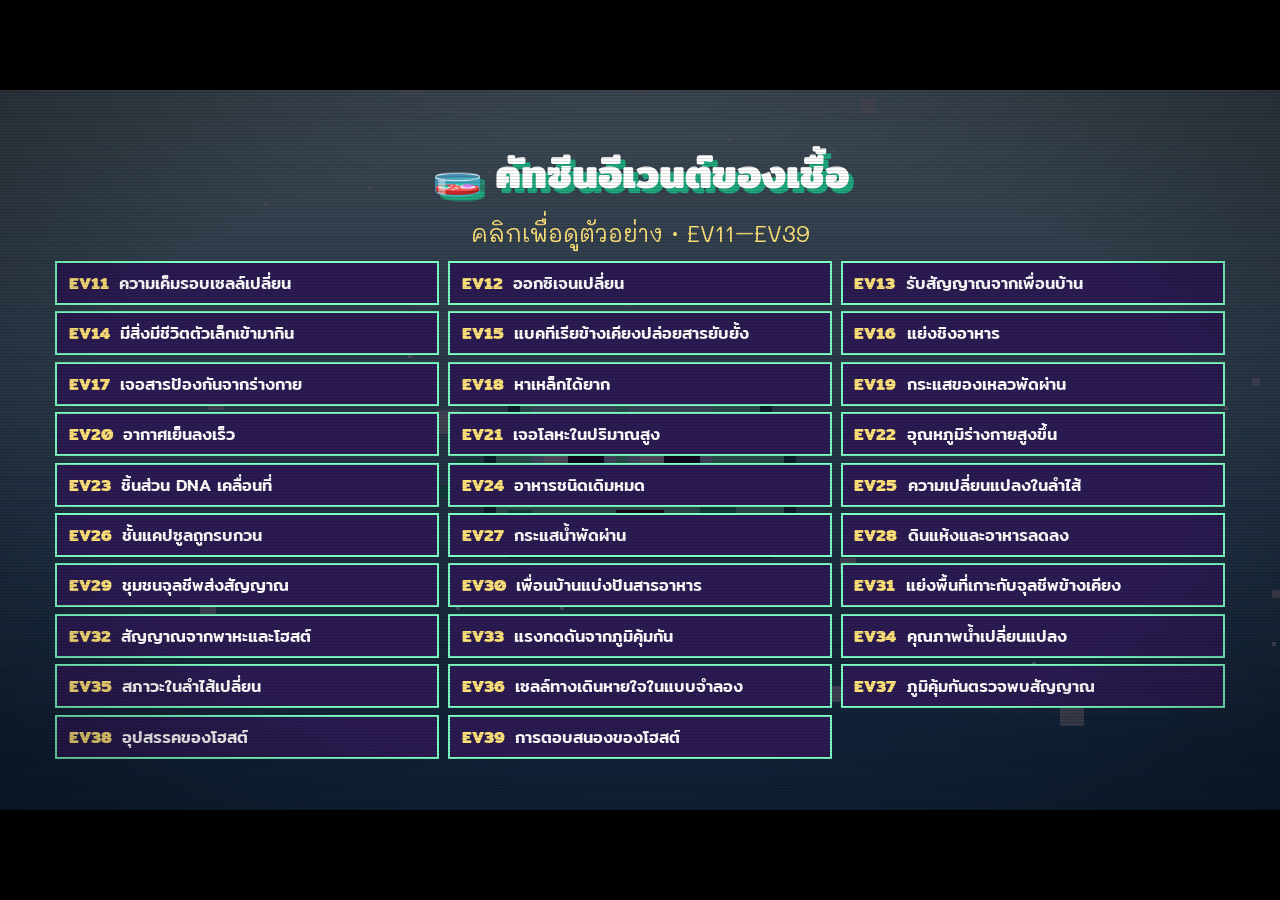
<file: events_cutscene3.html>
<!DOCTYPE html>
<html lang="th">
<head>
<meta charset="utf-8">
<meta name="viewport" content="width=device-width,initial-scale=1,viewport-fit=cover">
<title>คัทซีนอีเวนต์เชื้อ EV11–EV39</title>
<link href="https://fonts.googleapis.com/css2?family=Mali:wght@500;700&family=Mitr:wght@500;700&family=Press+Start+2P&display=swap" rel="stylesheet">
<style>
:root{--gold:#ffe27a;--ink:#0e0822;--mint:#7dffc4}
html,body{margin:0;width:100%;height:100%;min-height:100vh;min-height:100dvh;background:#000;display:flex;align-items:center;justify-content:center;overflow:hidden;overscroll-behavior:none}
#stage{position:relative;width:min(100vw,177.78vh);width:min(100vw,177.78dvh);max-height:100vh;max-height:100dvh;aspect-ratio:16/9;container-type:inline-size;overflow:hidden;background:#000;font-family:'Mali','Mitr',sans-serif;user-select:none}
#cv{width:100%;height:100%;display:block;image-rendering:pixelated}
#stage::after{content:"";position:absolute;inset:0;pointer-events:none;background:repeating-linear-gradient(0deg,rgba(0,0,0,.13) 0 1px,transparent 1px 3px),radial-gradient(ellipse at center,transparent 62%,rgba(0,0,0,.35))}
#tag{position:absolute;left:2.4cqw;top:2cqw;display:none;font:700 clamp(12px,2.4cqw,20px) 'Mitr';color:var(--ink);background:var(--gold);padding:.3cqw 1.4cqw;border:.3cqw solid #fff;box-shadow:.5cqw .5cqw 0 rgba(0,0,0,.6);transform:rotate(-2deg);animation:pop .3s cubic-bezier(.2,2,.4,1)}
@keyframes pop{from{transform:rotate(-2deg) scale(.2)}}
#cap{position:absolute;left:5cqw;right:5cqw;bottom:4cqw;display:none;max-height:40%;overflow-y:auto;padding:1.2cqw 2.2cqw;background:rgba(14,8,34,.9);border:.4cqw solid var(--gold);box-shadow:0 0 0 .4cqw var(--ink);color:#fff;font-weight:700;font-size:clamp(14px,3.1cqw,24px);line-height:1.3;text-align:center}
#bar{position:absolute;left:0;bottom:0;height:.7cqw;background:var(--mint);width:0;display:none}
#skip{position:absolute;right:2cqw;top:2cqw;z-index:5;display:none;min-width:44px;min-height:44px;font:500 clamp(12px,1.8cqw,18px) 'Mitr';color:#fff;background:rgba(0,0,0,.65);border:.2cqw solid rgba(255,255,255,.7);padding:6px 12px;cursor:pointer;touch-action:manipulation}
#menu{position:absolute;inset:0;display:flex;flex-direction:column;align-items:center;justify-content:center;gap:1cqw;padding:12px;overflow-y:auto;overscroll-behavior:contain;-webkit-overflow-scrolling:touch;background:rgba(8,4,24,.72)}
#menu h1{margin:0;font:700 3.2cqw 'Mitr';color:#fff;text-shadow:.4cqw .4cqw 0 #1fa77d}
#menu p{margin:0;font:1.8cqw 'Mali';color:var(--gold)}
#grid{display:grid;grid-template-columns:repeat(3,1fr);gap:.5cqw .7cqw}
#grid button{font:500 1.3cqw 'Mitr';text-align:left;padding:.4cqw .9cqw;min-width:0;min-height:44px;width:30cqw;color:#fff;background:#2b1b52;border:.2cqw solid var(--mint);cursor:pointer;touch-action:manipulation}
#grid button:hover,#grid button:focus-visible{background:var(--mint);color:var(--ink);outline:none}
#grid b{color:var(--gold);margin-right:.8cqw}#grid button:hover b{color:#b00040}
@media (orientation:portrait){
  #stage{width:100vw;height:100vh;height:100dvh;max-height:none;aspect-ratio:auto}
  #cv{position:absolute;top:50%;left:0;width:100%;height:auto;aspect-ratio:16/9;transform:translateY(-50%)}
  #tag{left:max(12px,env(safe-area-inset-left,0px));top:max(12px,env(safe-area-inset-top,0px));max-width:calc(100% - 112px);font-size:clamp(12px,3.8vw,18px);padding:4px 8px}
  #cap{left:max(12px,env(safe-area-inset-left,0px));right:max(12px,env(safe-area-inset-right,0px));bottom:max(12px,env(safe-area-inset-bottom,0px));max-height:28dvh;padding:10px 12px;border-width:2px;box-shadow:0 0 0 2px var(--ink);font-size:clamp(15px,4.2vw,21px);line-height:1.4}
  #bar{height:4px}
  #skip{right:max(12px,env(safe-area-inset-right,0px));top:max(12px,env(safe-area-inset-top,0px));font-size:clamp(12px,3.4vw,16px)}
  #menu{justify-content:flex-start;gap:10px;padding:max(48px,8dvh) max(16px,env(safe-area-inset-left,0px)) 24px}
  #menu h1{font-size:clamp(20px,6vw,32px)}
  #menu p{font-size:clamp(14px,3.8vw,18px);text-align:center}
  #grid{grid-template-columns:repeat(2,minmax(0,1fr));gap:6px;width:min(100%,520px)}
  #grid button{width:100%;min-height:48px;padding:7px;font-size:clamp(11px,3.3vw,15px)}
}
@media (hover:none) and (orientation:landscape) and (max-height:520px){#menu{justify-content:flex-start;padding:12px}}
</style>
</head>
<body>
<div id="stage">
  <canvas id="cv" width="320" height="180"></canvas>
  <div id="tag"></div><div id="cap"></div><div id="bar"></div>
  <button id="skip">ข้าม (Esc) ▸▸</button>
  <div id="menu"><h1>🧫 คัทซีนอีเวนต์ของเชื้อ</h1><p>คลิกเพื่อดูตัวอย่าง · EV11–EV39</p><div id="grid"></div></div>
</div>
<script>
/* ============ CONFIG ============ */
const EMBEDDED=new URLSearchParams(location.search).get('embed')==='1';
const CFG={dur:3,cps:30,sound:true,demoMenu:!EMBEDDED};
function onCutsceneEnd(id){if(EMBEDDED&&window.parent!==window)window.parent.postMessage({type:'among-the-microbes-event-cutscene:end',id},'*')}

/* ============ ตัวช่วยวาด ============ */
const cv=document.getElementById('cv'),x=cv.getContext('2d'),$=id=>document.getElementById(id);
const R=(c,a,b,w,h)=>{x.fillStyle=c;x.fillRect(Math.round(a),Math.round(b),Math.max(1,Math.round(w)),Math.max(1,Math.round(h)))};
const hx2=h=>[1,3,5].map(i=>parseInt(h.substr(i,2),16));
const hm=(a,b,f)=>{const p=hx2(a),q=hx2(b);return'#'+p.map((v,i)=>(v+(q[i]-v)*f|0).toString(16).padStart(2,'0')).join('')};
const C=(c,cx,cy,r)=>{for(let d=-r;d<=r;d++){const w=Math.sqrt(r*r-d*d);R(c,cx-w,cy+d,w*2,1)}};
const L=(c,a,b,e,f)=>{const n=Math.max(Math.abs(e-a),Math.abs(f-b))|0||1;for(let i=0;i<=n;i++)R(c,a+(e-a)*i/n,b+(f-b)*i/n,1,1)};
const cl=(v,a=0,b=1)=>Math.max(a,Math.min(b,v)),ez=t=>{t=cl(t);return t*t*(3-2*t)},lp=(a,b,f)=>a+(b-a)*f;
const sh=a=>(Math.random()-.5)*a;
function txt(s,a,b,z,c){x.font=`${z}px 'Press Start 2P',monospace`;x.fillStyle='#000';x.fillText(s,a+1,b+1);x.fillStyle=c;x.fillText(s,a,b)}
function fade(a){if(a>0){x.fillStyle=`rgba(5,3,16,${cl(a)})`;x.fillRect(0,0,320,180)}}
function tint(c){x.fillStyle=c;x.fillRect(0,0,320,180)}
function speed(cx,cy,t,c='#fff'){for(let i=0;i<40;i++){const a=i/40*6.2832+Math.sin(t*40+i)*.02,r0=55+(i*13%30),r1=r0+60+(i*7%50);L(c,cx+Math.cos(a)*r0,cy+Math.sin(a)*r0*.7,cx+Math.cos(a)*r1,cy+Math.sin(a)*r1*.7)}}
function heart(a,b,c){R(c,a,b,2,2);R(c,a+3,b,2,2);R(c,a,b+1,5,2);R(c,a+1,b+3,3,1);R(c,a+2,b+4,1,1)}
function sweat(a,b){R('#6fd0ff',a,b,2,3);R('#bfeaff',a,b+3,3,2)}

/* ============ แบคทีเรียตัวเอก ============ */
const HERO={b:'#7dffc4',d:'#2fbf8f',l:'#d8fff0',o:'#0f5a57'};
const PALE={b:'#cfe0da',d:'#8aa59c',l:'#fff',o:'#4a5a66'};
const HOT={b:'#ff9a8a',d:'#d9503f',l:'#ffd9d0',o:'#7a1f1f'};
const ACID={b:'#d6e86a',d:'#9aa82a',l:'#f6ffb0',o:'#5a5a10'};
const PURP={b:'#c4a0ff',d:'#7a4fd0',l:'#f0e4ff',o:'#3a1f7a'};
const pal=(b,d)=>({b,d,l:'#ffffffa0',o:'#1b2a4a'});
function bact(cx,cy,u,t,p,o={}){
  for(let i=0;i<10;i++)R(p.d,cx-12*u-i*u*.8,cy+Math.sin(t*7+i*.8)*u*1.7,u,u);
  R(p.o,cx-13*u,cy-5*u,26*u,10*u);R(p.o,cx-11*u,cy-7*u,22*u,14*u);
  R(p.b,cx-12*u,cy-5*u,24*u,10*u);R(p.b,cx-10*u,cy-6*u,20*u,12*u);
  R(p.l,cx-9*u,cy-5*u,10*u,u);R(p.d,cx+5*u,cy+2*u,3*u,2*u);R(p.d,cx-11*u,cy+3*u,2*u,u);
  const e=o.shock?1.25:1,ew=5*u*e,eh=6*u*e;
  for(const ex of[-8,0]){
    R('#fff',cx+ex*u,cy-5*u,ew,eh);
    const bl=o.blink&&Math.sin(t*3)>.96;
    R('#1b1030',cx+(ex+1)*u+(o.look||0)*u,cy-4*u,(o.shock?2:3)*u,bl?u:(o.shock?3:4)*u);
    R('#fff',cx+(ex+1)*u,cy-4*u,u,u);
    if(o.glass){const g='#bfe9ff';R(g,cx+ex*u-u,cy-6*u,ew+2*u,u);R(g,cx+ex*u-u,cy-5*u+eh,ew+2*u,u);R(g,cx+ex*u-u,cy-6*u,u,eh+2*u);R(g,cx+ex*u+ew,cy-6*u,u,eh+2*u)}
  }
  if(o.glass)R('#bfe9ff',cx-3*u,cy-3*u,3*u,u);
  R('#ff8fb8',cx-10*u,cy+u,3*u,u*1.5);R('#ff8fb8',cx+6*u,cy+u,3*u,u*1.5);
  const m='#3a1030';
  if(o.shock)R(m,cx-3*u,cy+2*u,5*u,3*u);
  else if(o.mood==='sad'){R(m,cx-2*u,cy+3*u,4*u,u);R(m,cx-3*u,cy+4*u,u,u);R(m,cx+2*u,cy+4*u,u,u)}
  else if(o.mood==='smile'){R(m,cx-3*u,cy+2*u,u,u);R(m,cx+2*u,cy+2*u,u,u);R(m,cx-2*u,cy+3*u,4*u,u)}
  else R(m,cx-2*u,cy+3*u,4*u,u);
}
const hero=(t,cx,cy,u,o={})=>bact(cx,cy+Math.sin(t*2)*2,u,t,o.pal||HERO,Object.assign({glass:1,blink:1},o));

/* ============ พื้นหลังน้ำเลี้ยงเชื้อ ============ */
const BUB=Array.from({length:18},(_,i)=>({x:(i*53)%320,sp:10+(i*7)%18,r:1+(i%3),o:(i*41)%200}));
function bg(t,a='#c9fff0',b='#14607f',bub=1){
  for(let y=0;y<180;y+=6)R(hm(a,b,y/180),0,y,320,6);
  for(let i=0;i<30;i++)R('#e8fff8',((i*97+t*(3+i%4))%320),(i*61+Math.sin(t+i)*6)%180,1,1);
  if(bub)BUB.forEach(q=>{const y=190-((t*q.sp+q.o)%200),bx=q.x+Math.sin(t+q.o)*3;R('rgba(255,255,255,.7)',bx,y,q.r*2,q.r*2)});
  R(hm(a,b,.9),0,168,320,12);for(let i=0;i<32;i++)R(hm(a,b,.9),i*10,164+(i*7)%5,10,5);
}
function helix(x0,x1,y,t,amp=8){for(let px=x0;px<=x1;px+=2){const k=px*.22+t*4,a=Math.sin(k)*amp,b=-a;R('#ff6ad5',px,y+a,2,2);R('#6ad5ff',px,y+b,2,2);if(((px-x0)/2|0)%3==0)L('rgba(255,255,255,.55)',px,y+a,px,y+b)}}

/* ============ ตัวช่วยเพิ่มเติม ============ */
const w=(v,m)=>(v%m+m)%m;
const PT=(t,n,c,vx,vy,s=2,k=0)=>{for(let i=0;i<n;i++)R(c,w((i+k)*97+t*vx,320),w((i+k)*61+t*vy,180),s,s)};
const O=(c,cx,cy,r,n=26)=>{for(let i=0;i<n;i++){const a=i/n*6.2832;R(c,cx+Math.cos(a)*r,cy+Math.sin(a)*r*.8,2,2)}};
const MX=(p,f)=>({b:hm(HERO.b,p.b,f),d:hm(HERO.d,p.d,f),l:HERO.l,o:hm(HERO.o,p.o,f)});
const NB=(t,cx,cy,u,b,d,o)=>bact(cx,cy,u,t,pal(b,d),o);
const FD=(a,b,r=3)=>{C('#e0883a',a,b,r);C('#ffb347',a,b-1,r-1)};
const Y=(a,b,c)=>{L(c,a,b,a,b+7);L(c,a,b,a-4,b-5);L(c,a,b,a+4,b-5)};

/* ============ อีเวนต์ EV11–EV39 ============ */
const EV={
EV11:{n:'ความเค็มรอบเซลล์เปลี่ยน',c:'น้ำรอบตัวเค็มจัง... ตัวฉันเริ่มเหี่ยวแล้ว!',s:'fizz',f(t){const f=ez(t/2);
 bg(t,hm('#c9fff0','#e8f4ff',f),hm('#14607f','#5a7a9a',f));
 for(let i=0;i<26;i++){const y=(t*35+i*37)%200-10,a=(i*53)%320;R('#fff',a,y,2,2);R('#bfe9ff',a+2,y+2,1,1)}
 txt('NaCl',24,30,7,'#fff');hero(t,160+sh(f*2),95,3-.8*f,{mood:'sad',shock:t>1.6});if(t>1.2)sweat(184,72+(t*20)%8)}},
EV12:{n:'ออกซิเจนเปลี่ยน',c:'อากาศในน้ำเบาบางลง... หายใจไม่ค่อยออก!',s:'down',f(t){const f=ez((t-.3)/2);
 bg(t,hm('#c9fff0','#7a8fa0',f),hm('#14607f','#1a2a3a',f));
 const n=Math.round(14*(1-f));for(let i=0;i<n;i++)txt('O2',(i*61)%290+10,150-((t*28+i*23)%140),6,'#bff');
 hero(t,160,95,3,{pal:MX(PALE,f),mood:'sad',shock:t>1.4&&t<2.2,look:Math.sin(t*3)>0?1:-1});
 if(t>1)for(let k=0;k<3;k++)R('rgba(255,255,255,.6)',176+k*6,80-((t*20+k*9)%20),2,2)}},
EV13:{n:'รับสัญญาณจากเพื่อนบ้าน',c:'มีเสียงเรียกมาจากเพื่อนบ้าน... กำลังฟังอยู่!',s:'beep',f(t){
 bg(t);NB(t,40,70,1.5,'#ffe27a','#c28a2a',{mood:'smile'});NB(t,290,125,1.5,'#ff9ecb','#c2527f',{mood:'smile'});
 for(let k=0;k<4;k++){const p=(t*.9+k*.25)%1;O(`rgba(255,255,255,${1-p})`,52,70,p*130);O(`rgba(255,226,122,${1-p})`,278,125,p*130)}
 hero(t,160,95,3,{look:Math.sin(t*2)>0?-1:1,mood:'smile'});if(t>.6)txt('?!',150,50,12,'#ffe27a')}},
EV14:{n:'มีสิ่งมีชีวิตตัวเล็กเข้ามากิน',c:'มีตัวเล็กๆ จะมากินฉัน! หนีเร็ว!',s:'alarm',f(t){
 bg(t,'#b9e8d8','#1a4a62');const px=lp(380,110,ez(t/2.6)),py=95+Math.sin(t*5)*4;
 for(let i=0;i<14;i++){const a=i/14*6.2832+t*3;R('#e8b0ff',px+Math.cos(a)*30,py+Math.sin(a)*27,2,3)}
 C('#7a3fa0',px,py,27);C('#d9a0ff',px,py-1,25);C('#a070d0',px+8,py+6,10);C('#fff',px-14,py-9,6);R('#222',px-13,py-8,3,4);
 R('#3a1030',px-26,py+2,10,Math.sin(t*9)>0?9:4);
 hero(t,lp(190,60,ez((t-.4)/1.8)),98+sh(1),3,{shock:1,look:1});if(t>.4)sweat(180-t*30,66+(t*25)%8)}},
EV15:{n:'แบคทีเรียข้างเคียงปล่อยสารยับยั้ง',c:'เพื่อนบ้านปล่อยสารพิษใส่ฉัน! โตไม่ได้แล้ว...',s:'zap',f(t){
 bg(t,'#c9fff0','#14607f');NB(t,262,90,2,'#ff9a7a','#b0502e',{mood:'sad'});
 for(let i=0;i<16;i++){const p=(t*.7+i*.13)%1;R(i%2?'#b36bff':'#7aff6a',lp(235,125,p),90+Math.sin(i*2.1+t*4)*14*p,3,3)}
 const f=ez((t-.6)/1.8);hero(t,115+sh(f*2),92,3,{pal:MX(PURP,f),mood:'sad',shock:t>1.2,look:1});if(t>1)txt('X',100,56,12,'#ff3b5c')}},
EV16:{n:'แย่งชิงอาหาร',c:'อาหารชิ้นนี้ของฉัน! อย่ามาแย่งนะ!',s:'squish',f(t){
 bg(t,'#c9fff0','#14607f');const c=ez(t/1.4),k=t>1.4?sh(3):0,r=Math.max(2,10-t*2.4);
 hero(t,lp(70,128,c)+k,95,3,{look:1,mood:'sad'});NB(t,lp(300,208,c)-k,95,2.4,'#ffe27a','#c28a2a',{shock:1});
 FD(168,100,r);if(t>1.4){txt('GRR!',130,52,10,'#ffe27a');R('rgba(255,255,255,.8)',166,88+sh(6),4,2)}}},
EV17:{n:'เจอสารป้องกันจากร่างกาย',c:'สารป้องกันมาเกาะตัวฉัน... ขยับไม่ออกแล้ว!',s:'whoosh',f(t){
 bg(t,'#f0d0d8','#5a2a40');const f=ez(t/2.2);
 hero(t,160+sh(f*1.5),95,3,{pal:MX(PALE,f*.7),shock:t>.8,mood:'sad'});
 for(let i=0;i<8;i++){const a=i*.785+.3,p=ez((t-i*.12)/1.4),r=lp(150,34,p),ax=160+Math.cos(a)*r,ay=95+Math.sin(a)*r*.7;Y(ax,ay,'#7a5aff');Y(ax+1,ay,'#fff')}}},
EV18:{n:'หาเหล็กได้ยาก',c:'ต้องการเหล็ก... แต่หาไม่เจอเลย!',s:'down',f(t){
 bg(t,'#7a8a98','#1a2230');const x0=130+Math.sin(t*1.1)*30;
 for(const[a,b]of[[270,50],[40,140],[290,130]]){R('#6a6a7a',a,b,10,7);R('#c0c0d0',a,b,10,2);if(Math.sin(t*2+a)>.7)txt('Fe',a-1,b+6,6,'#ffb347')}
 hero(t,x0,95,3-.3*ez(t/3),{look:Math.sin(t*2.2)>0?1:-1,mood:'sad'});if(t>.8)txt('?',x0+8,52,14,'#fff27a');if(t>1.8)sweat(x0+34,70+(t*20)%8)}},
EV19:{n:'กระแสของเหลวพัดผ่าน',c:'ของเหลวพัดแรงมาก... ฉันจะลอยไปแล้ว!',s:'whoosh',f(t){
 bg(t,'#ffd0c0','#8a3040',0);
 for(let i=0;i<30;i++){const y=(i*37)%180,xx=w(i*71+t*(120+i%5*40),420)-60;L('rgba(255,255,255,.55)',xx,y,xx+24+i%4*8,y)}
 hero(t,lp(120,300,ez(t/2.8))+sh(2),95+Math.sin(t*9)*3,3,{shock:1,look:1});PT(t,16,'rgba(255,255,255,.8)',260,0,2,5)}},
EV20:{n:'อากาศเย็นลงเร็ว',c:'หนาวเร็วจัง... ตัวสั่นไปหมดเลย!',s:'fizz',f(t){
 const f=ez(t/1.8);bg(t,hm('#c9fff0','#d8f0ff',f),hm('#14607f','#2a4a8a',f),0);
 for(let i=0;i<30;i++){const y=(t*30+i*29)%190-5,a=w(i*47+Math.sin(t*2+i)*8,320);R('#fff',a,y,2,2);if(i%3==0){R('#fff',a-2,y+1,6,1);R('#fff',a+1,y-2,1,6)}}
 hero(t,160+sh(f*3),95,3,{pal:MX({b:'#9ad0ff',d:'#4a7ad0',o:'#1a2a6a'},f),mood:'sad',shock:t>1.5});
 for(let i=0;i<20;i++)R('#e8f6ff',i*16+sh(3),0,8,3+f*14+i%3*3);
 const h=8+82*(1-f);R('#222',282,38,10,94);R('#6fd0ff',284,130-h,6,h)}},
EV21:{n:'เจอโลหะในปริมาณสูง',c:'โลหะเยอะเกินไป... ตัวฉันเริ่มแย่แล้ว!',s:'zap',f(t){
 bg(t,'#b8c8d8','#303848');const f=ez(t/2.2);
 for(let i=0;i<22;i++){const y=(t*(40+i%4*12)+i*41)%200-10,a=(i*59)%320;R(['#c0c8d8','#e0b040','#d08060'][i%3],a,y,4,4);R('#fff',a,y,2,1);if(i%5==0)txt('Cu',a,y,5,'#fff')}
 hero(t,160+sh(f*3),95,3,{pal:MX({b:'#9aa0b8',d:'#5a6078',o:'#2a2f40'},f),shock:t>.6,mood:'sad'});
 if(t>1)for(let i=0;i<5;i++)R('#e0b040',140+i*10+sh(2),100+sh(8),3,3)}},
EV22:{n:'อุณหภูมิร่างกายสูงขึ้น',c:'ร่างกายเริ่มมีไข้... ร้อนจนมึนหัวแล้ว!',s:'beat',f(t){
 const f=ez(t/2.4);bg(t,hm('#ffc0c8','#ff8a6a',f),hm('#8a2a40','#c01a1a',f));
 for(let y=0;y<180;y+=10)R('rgba(255,255,255,.18)',0,y+Math.sin(t*5+y)*4,320,2);
 hero(t,150+sh(f*2),95+Math.sin(t*6)*f*3,3,{pal:MX(HOT,f),mood:'sad',shock:f>.5});
 R('#fff',270,30,12,100);R('#ff3b3b',273,126-86*f,6,86*f);C('#ff3b3b',276,130,8);txt((36.5+4*f).toFixed(1),250,24,7,'#fff');
 sweat(185,66+(t*28)%10);sweat(128,70+(t*22)%10)}},
EV23:{n:'ชิ้นส่วน DNA เคลื่อนที่',c:'ชิ้นส่วน DNA ขยับได้เอง... กระโดดไปที่ใหม่!',s:'sparkle',f(t){
 R('#150a2a',0,0,320,180);C('#1f1240',160,92,84);C('#2a1a5a',160,92,80);
 for(let i=0;i<48;i++){const a=i/48*6.2832,seg=a>.3&&a<.9&&t<1.2;R(seg?'#ffe27a':(i%2?'#ff6ad5':'#6ad5ff'),160+Math.cos(a)*56,92+Math.sin(a)*56,3,3)}
 const j=ez((t-1.2)/1.2),a=lp(.6,3.9,j),rr=56+Math.sin(j*3.1416)*34;
 if(t>=1.2)for(let k=-3;k<=3;k++)R('#ffe27a',160+Math.cos(a+k*.04)*rr,92+Math.sin(a+k*.04)*rr,3,3);
 if(t<1.2&&Math.sin(t*14)>0)txt('?',152,98,18,'#fff27a');if(t>2.4)txt('NEW',138,98,10,'#7dffb0')}},
EV24:{n:'อาหารชนิดเดิมหมด',c:'อาหารที่เคยกินหมดแล้ว... ลองกินอย่างอื่นดูไหม?',s:'down',f(t){
 bg(t,'#c9fff0','#14607f');const n=Math.max(0,8-Math.floor(t*3));
 for(let i=0;i<n;i++)FD(215+(i%4)*14,84+(i>>2)*14);
 if(t>1.8)for(let i=0;i<3;i++){C('#7a4fd0',60+i*12,60+i*10,4);C('#c4a0ff',60+i*12,59+i*10,3)}
 hero(t,150,98,3,{mood:t>1.8?null:'sad',look:t>1.8?-1:1});if(t>1.8)txt('!',145,54,16,'#fff27a');else if(t>.9)txt('?',145,54,14,'#fff27a')}},
EV25:{n:'ความเปลี่ยนแปลงในลำไส้',c:'ผนังลำไส้บีบตัว... ที่นี่เปลี่ยนไปหมดเลย!',s:'squish',f(t){
 bg(t,'#ffd8b8','#a0584a',0);const sq=14*Math.sin(t*3)**2;
 for(let px=0;px<320;px+=8){const v=Math.sin(px*.05-t*4)*4;R('#d9707a',px,0,8,26+sq+v);R('#f0a0a8',px,24+sq+v,8,4);R('#d9707a',px,154-sq-v,8,26);R('#f0a0a8',px,150-sq-v,8,4)}
 PT(t,14,'#ffe8a0',30,6,3,2);hero(t,160+Math.sin(t*2)*20,95+Math.sin(t*3)*4,3,{shock:t>1,look:1})}},
EV26:{n:'ชั้นแคปซูลถูกรบกวน',c:'เกราะแคปซูลของฉันถูกรบกวน... กำลังแตกแล้ว!',s:'zap',f(t){
 bg(t,'#c9fff0','#14607f');const f=ez((t-.5)/2),n=36;hero(t,160,95,3,{shock:t>.8,mood:'sad'});
 for(let i=0;i<n;i++){const a=i/n*6.2832,gone=(i*7%n)/n<f;if(gone&&f>.9)continue;const r=44+(gone?f*40:0);R(gone?'rgba(255,226,122,.5)':'#ffe27a',160+Math.cos(a)*r,95+Math.sin(a)*r*.75,3,3)}
 for(let k=0;k<3;k++){const a=k*2.1+t*2,r=lp(110,48,ez((t-.2-k*.2)/1)),px=160+Math.cos(a)*r,py=95+Math.sin(a)*r*.75;C('#a070d0',px,py,5);R('#fff',px-2,py-2,2,2);R('#3a1030',px-3,py+1,6,2)}}},
EV27:{n:'กระแสน้ำพัดผ่าน',c:'กระแสน้ำพัดมาแล้ว... หมุนติ้วเลย!',s:'whoosh',f(t){
 bg(t,'#a8f0ff','#0a4a8a',0);
 for(let i=0;i<40;i++){const a=i*.9+t*(2+i%4*.4),r=20+i*3.2;R('rgba(255,255,255,.7)',160+Math.cos(a)*r,92+Math.sin(a)*r*.62,2,2);if(i%2)R('rgba(190,240,255,.6)',160+Math.cos(a-.2)*r,92+Math.sin(a-.2)*r*.62,2,2)}
 const a=t*3.2,r=lp(70,12,ez(t/3));hero(t,160+Math.cos(a)*r,92+Math.sin(a)*r*.62,2.4,{shock:1,look:Math.cos(a)>0?1:-1})}},
EV28:{n:'ดินแห้งและอาหารลดลง',c:'ดินแห้งแล้ว อาหารก็เหลือน้อย... ทั้งหิวทั้งกระหาย',s:'down',f(t){
 const f=ez(t/2.4);bg(t,'#ffe8a8',hm('#a87a4a','#6a4a2a',f),0);C('#fff27a',280,22,12);
 for(let i=0;i<8;i++)L('#fff27a',280+Math.cos(i*.785)*15,22+Math.sin(i*.785)*15,280+Math.cos(i*.785)*21,22+Math.sin(i*.785)*21);
 R('#8a5a30',0,120,320,60);R('#a87a4a',0,120,320,4);
 for(const a of[40,110,200,270]){L('#4a2a14',a,120,a+8,145);L('#4a2a14',a+8,145,a-2,162);L('#4a2a14',a+8,145,a+18,158)}
 for(let i=0;i<Math.max(0,5-Math.floor(t*2));i++)FD(70+i*40,128,2);
 hero(t,160,106,3-.5*f,{pal:MX(PALE,f*.6),mood:'sad',look:-1});sweat(188,82+(t*18)%8)}},
EV29:{n:'ชุมชนจุลชีพส่งสัญญาณ',c:'ทุกตัวส่งสัญญาณพร้อมกัน... ชุมชนรู้กันแล้ว!',s:'sparkle',f(t){
 bg(t,'#c9fff0','#14607f',0);const g=ez(t/2),cs=[['#ffe27a','#c28a2a'],['#ff9ecb','#c2527f'],['#a98bff','#5c3fb5'],['#ff9a7a','#b0502e']];
 [[80,55],[240,55],[70,140],[250,140]].forEach(([a,b],i)=>{NB(t+i,a,b,1.5,...cs[i],{mood:'smile'});for(let k=0;k<2;k++){const p=(t*.8+k*.5+i*.1)%1;O(`rgba(255,255,255,${(1-p)*g})`,a,b,p*70,20)}});
 for(let i=0;i<Math.floor(g*30);i++)R('#fff27a',w(i*83+t*20,320),w(i*47-t*10,180),2,2);
 hero(t,160,95,2.6,{mood:'smile'});if(t>2)C(`rgba(255,255,170,${.4*(t-2)})`,160,95,30+(t-2)*70)}},
EV30:{n:'เพื่อนบ้านแบ่งปันสารอาหาร',c:'เพื่อนบ้านแบ่งอาหารให้ฉัน... ขอบคุณนะ!',s:'up',f(t){
 bg(t);NB(t,75,80,2,'#ffe27a','#c28a2a',{mood:'smile'});hero(t,225,100,2.6,{mood:'smile',look:-1});
 for(let i=0;i<7;i++){const p=ez((t-.4-i*.28)/1.2);if(p>0&&p<1)FD(lp(100,205,p),lp(80,100,p)-Math.sin(p*3.14)*30,3)}
 if(t>1)heart(218,52-(t-1)*6,'#ff5f8f');if(t>1.6)heart(240,60-(t-1.6)*6,'#ff9ab8')}},
EV31:{n:'แย่งพื้นที่เกาะกับจุลชีพข้างเคียง',c:'ที่เกาะตรงนี้ของฉันนะ! อย่ามาแย่งสิ!',s:'squish',f(t){
 bg(t,'#c9fff0','#14607f',0);R('#6a4a8a',0,140,320,40);R('#9a7aba',0,140,320,4);for(let i=0;i<32;i++)R('#7a5a9a',i*10+3,148+(i*7)%20,4,3);
 R(Math.sin(t*10)>0&&t<2.2?'#ffe27a':'#fff',150,134,20,3);txt('v',156,128-Math.abs(Math.sin(t*5))*4,8,'#ffe27a');
 const c=ez(t/1.3),h=t>1.3?sh(2.5):0,y=lp(100,116,c);
 hero(t,lp(50,142,c)+h,y,2.2,{look:1,mood:'sad'});NB(t,lp(300,200,c)-h,y,1.8,'#ff9a7a','#b0502e',{shock:1});if(t>1.3)txt('!!',150,70,12,'#ff4f6b')}},
EV32:{n:'สัญญาณจากพาหะและโฮสต์',c:'ได้สัญญาณจากพาหะและโฮสต์... ต้องเปลี่ยนตัวแล้ว!',s:'beep',f(t){
 bg(t,'#e0d0f8','#3a2a6a',0);const mx=60+Math.sin(t*2)*8,my=44+Math.sin(t*5)*3;
 R('#333',mx-8,my,16,7);R('#555',mx-14,my+1,6,4);L('#333',mx-8,my+7,mx-12,my+14);L('#333',mx,my+7,mx,my+15);L('#333',mx+6,my+7,mx+10,my+14);R('rgba(255,255,255,.7)',mx-6,my-6-Math.sin(t*40)*2,12,5);R('#e03030',mx+8,my+3,5,2);
 C('#a04a60',265,138,34);C('#e08aa0',265,136,31);C('#c05a78',275,146,12);C('#fff',255,128,6);R('#222',256,129,3,4);
 for(let k=0;k<3;k++){const p=(t*.8+k*.33)%1;R('#ffe27a',lp(mx+10,148,p),lp(my+10,92,p),3,3);R('#7dffc4',lp(250,172,p),lp(120,98,p),3,3)}
 hero(t,160,95,2.8,{shock:t>.8,look:Math.sin(t*3)>0?-1:1});txt('?',150,52,14,'#fff27a')}},
EV33:{n:'แรงกดดันจากภูมิคุ้มกัน',c:'เซลล์ภูมิคุ้มกันรุมล้อมเข้ามา... กดดันสุดๆ!',s:'alarm',f(t){
 bg(t,'#e8c9d0','#5a2a40');const f=ez(t/2.4);
 for(let i=0;i<9;i++){const a=i*.698+t*.6,r=lp(150,58,f),px=160+Math.cos(a)*r,py=95+Math.sin(a)*r*.7;C('#7a5a9a',px,py,13);C('#f4f0ff',px,py,12);C('#b9a0ff',px-2,py-2,4);R('#222',px-5,py+3,2,3);R('#222',px+2,py+3,2,3)}
 hero(t,160+sh(f*3),95,2.6,{shock:1,mood:'sad'});tint(`rgba(255,40,80,${.05+.12*f*Math.abs(Math.sin(t*8))})`);if(t>1.4)sweat(184,70+(t*25)%8)}},
EV34:{n:'คุณภาพน้ำเปลี่ยนแปลง',c:'น้ำขุ่นและสกปรกขึ้น... คุณภาพน้ำเปลี่ยนไปแล้ว!',s:'fizz',f(t){
 const f=ez(t/2.2);bg(t,hm('#c9fff0','#b0a070',f),hm('#14607f','#4a3a1a',f));
 for(let i=0;i<Math.floor(10+f*40);i++)R(i%3?'#6a5a30':'#8a9a40',w(i*89+t*8,320),w(i*53+t*14,180),2+i%3,2+i%3);
 R('#222',24,30,56,10);R(hm('#4cff9a','#a06a2a',f),26,32,52*(.2+.8*f),6);txt('NTU',24,26,6,'#fff');
 hero(t,160,95,3,{pal:MX({b:'#b8b070',d:'#7a6a30',o:'#3a3010'},f*.8),mood:'sad',shock:t>1.8});if(t>1.2)txt('COUGH',182,64,6,'#ffe27a')}},
EV35:{n:'สภาวะในลำไส้เปลี่ยน',c:'น้ำดีกับกรดหลั่งมา... ที่นี่เปลี่ยนไปแล้ว!',s:'fizz',f(t){
 const f=ez(t/2.2);bg(t,hm('#ffe0a8','#c0d060',f),hm('#a0584a','#4a5a1a',f),0);
 R('#d9707a',0,0,320,14);R('#f0a0a8',0,14,320,3);R('#d9707a',0,166,320,14);
 for(let i=0;i<22;i++){const y=(t*(30+i%3*10)+i*33)%190-5,a=(i*61)%320;R(i%2?'#b8d82a':'#ffe27a',a,y,3,4);if(i%4==0)txt('H+',a,y,5,'#fff')}
 for(let i=0;i<5;i++)C('rgba(120,150,20,.5)',w(i*80+t*10,340),150+Math.sin(t*2+i)*4,18);
 hero(t,160+sh(f*2),95,3,{pal:MX(ACID,f),mood:'sad',shock:t>1.4})}},
EV36:{n:'เซลล์ทางเดินหายใจในแบบจำลอง',c:'ถึงเซลล์ทางเดินหายใจแล้ว... ลองเกาะดูนะ!',s:'up',f(t){
 bg(t,'#d8e8ff','#4a6a9a',0);R('#e8f4ff',20,150,280,6);R('#a8c0e0',20,156,280,16);txt('MODEL',24,26,7,'#fff');
 for(let i=0;i<9;i++){const px=36+i*30;C('#c05a78',px,160,13);C('#f0a0b8',px,158,11);R('#7a2a48',px-2,160,4,4);for(let k=-1;k<=1;k++)L('#f8d0dc',px+k*5,145,px+k*5+Math.sin(t*6+i+k)*3,136)}
 const d=ez(t/1.8),hx=lp(80,152,d),hy=lp(40,112,d);hero(t,hx,hy,2.2,{mood:t>1.8?'smile':null,shock:t<1.8&&t>.5,look:1});
 if(t>1.8){heart(hx+10,70-(t-1.8)*6,'#ff5f8f');for(let i=0;i<4;i++)R('#fff',hx+Math.cos(i*1.6+t*5)*38,hy+Math.sin(i*1.6+t*5)*28,2,2)}}},
EV37:{n:'ภูมิคุ้มกันตรวจพบสัญญาณ',c:'ภูมิคุ้มกันจับสัญญาณของฉันได้แล้ว... โดนเจอตัวแล้ว!',s:'alarm',f(t){
 bg(t,'#e8c9d0','#5a2a40');const wx=lp(330,250,ez(t/1.4)),wy=92,sc=ez((t-.4)/1.4);
 for(let k=0;k<4;k++){const p=(t*.9+k*.25)%1;O(`rgba(255,226,122,${1-p})`,160,95,12+p*95,24)}
 hero(t,130,95,2.6,{shock:t>1.5,look:1,mood:t>1.5?'sad':null});for(let i=0;i<6;i++)R('#ffe27a',130+Math.cos(i+t)*36,95+Math.sin(i*1.1+t)*28,3,3);
 C('#7a5a9a',wx,wy,34);C('#f4f0ff',wx,wy,32);C('#b9a0ff',wx+4,wy-8,9);C('#fff',wx-14,wy-8,9);C('#222',wx-14-sc*3,wy-8,4);
 if(t>1.4){txt('!',wx-20,wy-44,20,'#ff3b3b');L('rgba(255,60,90,.6)',wx-14,wy-8,150,95)}}},
EV38:{n:'อุปสรรคของโฮสต์',c:'ด่านของโฮสต์หนาจัง... ผ่านไปไม่ได้เลย!',s:'beat',f(t){
 bg(t,'#e0d0f0','#3a2a5a',0);
 for(let r=0;r<12;r++)for(let c=0;c<4;c++){const px=225+c*24+(r%2)*10,py=r*16;R('#a04a60',px,py,22,14);R('#e08aa0',px,py,22,3);R('#7a2a48',px,py+12,22,2)}
 R('rgba(200,255,200,.35)',208,0,18,180);const b=Math.abs(Math.sin(t*3.2));
 hero(t,lp(60,176,b),95,2.6,{shock:b>.8,mood:'sad',look:1});if(b>.85)txt('BLOCK',150,58,8,'#ff4f6b')}},
EV39:{n:'การตอบสนองของโฮสต์',c:'โฮสต์ตอบโต้กลับมา... ทั้งร้อนทั้งแสบเลย!',s:'alarm',f(t){
 bg(t,'#ffc0c8','#7a1a30');const f=ez(t/1.6),pu=Math.sin(t*8)*2*f;
 C('#7a1a3a',265,95,52+pu);C('#e0607a',265,93,49+pu);C('#ff9ab0',250,80,16);C('#7a1a3a',255,100,10);R('#222',240,84,4,6);R('#222',252,84,4,6);R('#3a0a1a',240,104,22,4);
 for(let k=0;k<4;k++){const p=(t*1.1+k*.25)%1;O(`rgba(255,226,122,${1-p})`,265,95,52+p*130,30)}
 for(let i=0;i<14;i++){const p=(t*.8+i*.09)%1;R(i%2?'#ffe27a':'#ff6a3a',lp(230,100,p),95+Math.sin(i*2)*28*p,3,3)}
 const pb=ez(t/2.6);hero(t,lp(130,70,pb)+sh(2),95,2.8,{shock:1,mood:'sad',pal:MX(HOT,pb*.7),look:1});if(t>.6)txt('!!',60,52,14,'#ff4f6b')}}
};

/* ============ เสียง ============ */
let AC=null;
function tone(f0,f1,d,ty='square',v=.05,dl=0){if(!AC||!CFG.sound)return;const o=AC.createOscillator(),g=AC.createGain(),t0=AC.currentTime+dl;o.type=ty;o.frequency.setValueAtTime(f0,t0);o.frequency.exponentialRampToValueAtTime(f1,t0+d);g.gain.setValueAtTime(v,t0);g.gain.exponentialRampToValueAtTime(.001,t0+d);o.connect(g).connect(AC.destination);o.start(t0);o.stop(t0+d+.02)}
const SND={up:()=>[523,659,784,1047].forEach((f,i)=>tone(f,f,.25,'triangle',.07,i*.1)),down:()=>{tone(300,90,.9,'sawtooth',.05);tone(120,50,1,'sine',.15,.6)},fizz:()=>{for(let i=0;i<14;i++)tone(900+Math.random()*1500,400,.06,'square',.02,i*.12)},alarm:()=>{for(let i=0;i<4;i++)tone(i%2?600:900,i%2?600:900,.18,'square',.05,i*.2)},beat:()=>{for(let i=0;i<4;i++){tone(90,40,.15,'sine',.35,i*.6);tone(80,40,.15,'sine',.3,i*.6+.2)}},whoosh:()=>tone(1400,120,1.4,'sawtooth',.04),squish:()=>{tone(200,500,.2,'sine',.15);tone(300,150,.3,'sine',.12,.3)},sparkle:()=>[1047,1319,1568,2093,1568,2637].forEach((f,i)=>tone(f,f,.15,'triangle',.05,.9+i*.08)),zap:()=>{tone(2000,80,.35,'sawtooth',.08);tone(1200,60,.4,'square',.05,.3)},beep:()=>{for(let i=0;i<5;i++)tone(880,880,.1,'square',.04,i*.3)}};

/* ============ ตัวเล่น ============ */
let cur=null,t0=0,cb=null,idleT=0,lastNow=0,shown=-1;
function playCutscene(id,done){
  if(!EV[id]||cur)return;if(!AC){try{AC=new (window.AudioContext||window.webkitAudioContext)()}catch(e){}}
  cur=id;cb=done;t0=performance.now();shown=-1;
  $('menu').style.display='none';['tag','cap','bar','skip'].forEach(k=>$(k).style.display='block');
  $('tag').textContent=id+' · '+EV[id].n;$('cap').textContent='';$('bar').style.width='0';
  const sn=SND[EV[id].s];if(sn)sn();
}
function stop(){if(!cur)return;const id=cur;cur=null;['tag','cap','bar','skip'].forEach(k=>$(k).style.display='none');
  if(CFG.demoMenu)$('menu').style.display='flex';
  document.dispatchEvent(new CustomEvent('cutscene:end',{detail:{id}}));onCutsceneEnd(id);if(cb)cb(id)}
function frame(now){
  x.globalAlpha=1;
  if(cur){const t=(now-t0)/1000,e=EV[cur];if(t>=CFG.dur){stop()}else{
    e.f(t);fade(1-t/.25);fade((t-(CFG.dur-.25))/.25);$('bar').style.width=(t/CFG.dur*100)+'%';
    const n=Math.min(e.c.length,Math.floor(Math.max(0,t-.3)*CFG.cps));if(n!==shown){shown=n;$('cap').textContent=e.c.slice(0,n)}}}
  else{idleT+=Math.min(.05,(now-lastNow)/1000);bg(idleT);hero(idleT,160,95,3,{look:Math.sin(idleT)>0?1:-1})}
  lastNow=now;requestAnimationFrame(frame)
}
/* ============ UI ============ */
const ids=Object.keys(EV);
ids.forEach(id=>{const b=document.createElement('button');b.innerHTML=`<b>${id}</b>${EV[id].n}`;b.onclick=e=>{e.stopPropagation();playCutscene(id)};$('grid').appendChild(b)});
$('stage').addEventListener('click',e=>{if(cur&&!e.target.closest('#menu'))stop()});
$('skip').onclick=e=>{e.stopPropagation();stop()};
addEventListener('keydown',e=>{if(cur&&['Escape',' ','Enter'].includes(e.key)){e.preventDefault();stop()}});
if(EMBEDDED){const eventId=new URLSearchParams(location.search).get('event');if(EV[eventId])playCutscene(eventId);else{console.error('Unknown event cutscene:',eventId);if(window.parent!==window)window.parent.postMessage({type:'among-the-microbes-event-cutscene:error',id:eventId},'*')}}
requestAnimationFrame(t=>{lastNow=t;frame(t)});
</script>
</body>
</html>
</file>
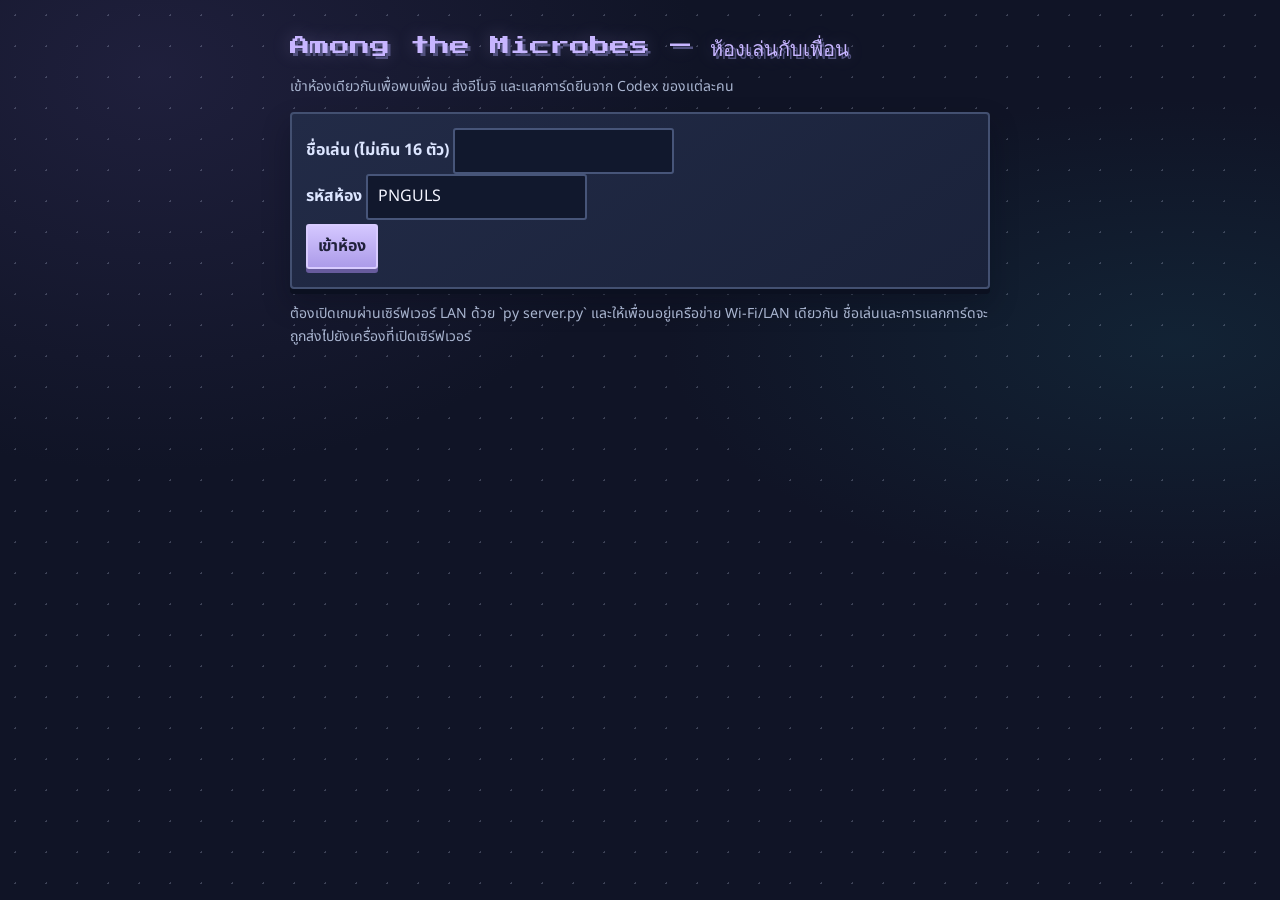
<file: lobby.html>
<!doctype html>
<html lang="th">
<head>
<meta charset="utf-8">
<meta name="viewport" content="width=device-width,initial-scale=1,viewport-fit=cover">
<title>Among the Microbes — Trading Lobby</title>
<link rel="stylesheet" href="https://fonts.googleapis.com/css2?family=Noto+Sans+Thai:wght@400;700&family=Press+Start+2P&display=swap">
<style>
:root{--bg:#101426;--pn:#202843;--pn2:#2b3758;--tx:#f3f4ff;--mu:#a9b5d0;--pk:#c7b5ff;--cy:#8be3e2;--am:#ffe09a;color-scheme:dark;box-sizing:border-box}
*,*::before,*::after{box-sizing:inherit}
body{min-height:100vh;margin:0;background:radial-gradient(ellipse at 12% 8%,#35305d66,transparent 34rem),radial-gradient(ellipse at 92% 38%,#174b5c44,transparent 32rem),var(--bg);color:var(--tx);font:16px/1.6 "Noto Sans Thai",system-ui,sans-serif}
body::before{position:fixed;inset:0;z-index:-1;pointer-events:none;content:"";opacity:.22;background-image:radial-gradient(#dce5ff 1px,transparent 1px);background-size:31px 31px}
main{width:min(100% - 24px,700px);margin:0 auto;padding:22px 0 max(52px,env(safe-area-inset-bottom,0px))}
h1{margin:8px 0;color:var(--pk);font:clamp(15px,3vw,20px)/1.6 "Press Start 2P",monospace;text-shadow:3px 3px 0 #51517e,0 0 18px #c7b5ff44}
h2{font-size:14px;color:var(--cy)}
.card{overflow:hidden;margin:14px 0;padding:14px;border:2px solid #435071;border-radius:4px;background:linear-gradient(145deg,#222b47,#1a223a);box-shadow:0 5px 0 #0b1020,0 14px 28px #070a1455}
.mu{color:var(--mu);font-size:14px}
button,input,select{max-width:100%;min-height:44px;padding:8px 10px;border:2px solid #475579;border-radius:3px;background:#11182d;color:var(--tx);font:inherit}
button{margin:4px 4px 4px 0;background:linear-gradient(180deg,#303c60,#252f4e);box-shadow:0 3px 0 #11182a;cursor:pointer;touch-action:manipulation;-webkit-tap-highlight-color:transparent;transition:transform .12s,border-color .12s,filter .12s}
button:hover{transform:translateY(-2px);border-color:var(--cy);filter:brightness(1.09)}
button:active{transform:translateY(1px)}
button.pk{border-color:#d8cbff;background:linear-gradient(180deg,#d4c7ff,#ac9be9);box-shadow:0 4px 0 #675b9c;color:#20213b;font-weight:700}
button:focus-visible,input:focus-visible,select:focus-visible{outline:3px solid var(--am);outline-offset:3px}
.box{margin:10px 0;padding:9px 12px;border:1px solid #596689;border-left:4px solid var(--am);border-radius:3px;background:linear-gradient(100deg,#ffe09a12,#c7b5ff08);font-size:14px}
pre{overflow:auto;white-space:pre-wrap;word-break:break-all;border:1px solid #3c496b;border-radius:3px;background:#11182d;padding:9px;font-size:12px}
.row{display:flex;flex-wrap:wrap;align-items:center;gap:6px;min-width:0;padding:8px 0;border-bottom:1px solid #3c496b}
.row>span{min-width:0;overflow-wrap:anywhere}
label{display:inline-block;margin:8px 4px 4px 0;color:#dce5ff;font-weight:700}
@media(max-width:520px){main{width:min(100% - 18px,700px);padding-top:12px}.card{padding:11px}.row button{min-height:48px}}
@media(max-height:520px) and (orientation:landscape){main{padding-top:8px}.card{margin:8px 0;padding:10px}}
@media(hover:none){button:hover{transform:none;filter:none;box-shadow:0 3px 0 #11182a}}
</style>
</head>
<body><main id="app"></main>
<script>
"use strict";
const $=document.getElementById("app");
const GL=["blaZ","mecA","vanA","pbp-mosaic","blaTEM-1","CTX-M-15","gyrA/parC","armA","KPC-2","NDM-1","oprD+mexAB","OXA-23","adeABC","mcr-1"];
const EM=["👋","😀","🦠","❓","🙏"];
const el=(tag,text,attrs)=>{const e=document.createElement(tag);if(text!=null)e.textContent=text;if(typeof attrs=="string")e.className=attrs;else if(attrs)for(const key in attrs)key=="onclick"?e.onclick=attrs[key]:e.setAttribute(key,attrs[key]);return e};
const clean=(value,max)=>String(value||"").replace(/[^\p{L}\p{N} _-]/gu,"").trim().slice(0,max);
let X={inv:{},seen:[],pend:[]};
try{X=Object.assign(X,JSON.parse(localStorage.getItem("ambx")||"{}"))}catch(e){console.error("Could not read card inventory",e)}
const save=()=>{try{localStorage.setItem("ambx",JSON.stringify(X))}catch(e){console.error("Could not save card inventory",e)}};
function seed(){try{const codex=JSON.parse(localStorage.getItem("amb")||"{}").codex;if(Array.isArray(codex))codex.forEach(entry=>{if(entry&&typeof entry.id=="string"&&!X.seen.includes(entry.id)){X.seen.push(entry.id);(Array.isArray(entry.on)?entry.on:[]).forEach(gene=>{if(GL.includes(gene))X.inv[gene]=(X.inv[gene]||0)+1})}})}catch(e){console.error("Could not import Codex cards",e)}X.seen=X.seen.slice(-300);save()}
seed();
const inv=gene=>X.inv[gene]||0,add=(gene,count)=>{X.inv[gene]=Math.max(0,inv(gene)+count);save()};
let player="",room="",nick="",players={},offers={},msg="",polling=false;
const sessionKey=code=>"amb-lan-player-"+code;
async function request(path,data){
  const response=await fetch(path,{method:"POST",headers:{"Content-Type":"application/json"},body:JSON.stringify(data)});
  const result=await response.json();
  if(!response.ok)throw new Error(result.error||"เชื่อมต่อเซิร์ฟเวอร์ไม่สำเร็จ");
  return result
}
async function join(){
  nick=clean(document.getElementById("nn").value,16)||"Microbe";
  room=clean(document.getElementById("rc").value,8).toUpperCase();
  if(!/^[A-Z0-9]{4,8}$/.test(room)){msg="รหัสห้อง 4–8 ตัว (A–Z, 0–9)";return home()}
  try{
    const result=await request("/api/join",{room,name:nick,player:sessionStorage.getItem(sessionKey(room))||""});
    player=result.player;sessionStorage.setItem(sessionKey(room),player);msg="";draw();poll()
  }catch(error){msg="เข้าห้องไม่สำเร็จ: "+error.message;home()}
}
function settle(){
  X.pend=X.pend.filter(p=>{
    if(p.room!=room)return true;
    const offer=offers[p.id];if(!offer)return true;
    if(offer.st=="done"){add(p.want,1);msg="มีคนรับข้อเสนอแล้ว ได้การ์ด "+p.want;return false}
    if(offer.st=="cancelled"){add(p.give,1);msg="คืนการ์ด "+p.give+" แล้ว";return false}
    return true
  });
  save()
}
async function poll(){
  if(polling||!player)return;polling=true;
  try{
    const url="/api/room?room="+encodeURIComponent(room)+"&player="+encodeURIComponent(player);
    const response=await fetch(url,{cache:"no-store"}),result=await response.json();
    if(!response.ok)throw new Error(result.error||"เชื่อมต่อห้องไม่สำเร็จ");
    const changed=JSON.stringify(players)!=JSON.stringify(result.players)||JSON.stringify(offers)!=JSON.stringify(result.offers);
    players=result.players||{};offers=result.offers||{};
    if(changed){settle();draw()}
  }catch(error){
    msg="การเชื่อมต่อขาดหาย: "+error.message;
    draw()
  }finally{polling=false;if(player)setTimeout(poll,1500)}
}
async function offer(){
  const give=document.getElementById("og").value,want=document.getElementById("ow").value;
  if(!give||inv(give)<1||give==want){msg="เลือกการ์ดที่มี และต้องไม่ซ้ำกับที่ต้องการ";return draw()}
  try{
    const result=await request("/api/offer",{room,player,give,want});
    add(give,-1);X.pend.push({id:result.id,room,give,want});save();msg="";draw();poll()
  }catch(error){msg="ส่งข้อเสนอไม่สำเร็จ: "+error.message;draw()}
}
async function accept(id,offerData){
  if(inv(offerData.want)<1){msg="คุณไม่มีการ์ด "+offerData.want;return draw()}
  try{
    await request("/api/accept/"+encodeURIComponent(id),{room,player});
    add(offerData.want,-1);add(offerData.give,1);msg="แลกสำเร็จ: ได้ "+offerData.give;draw();poll()
  }catch(error){msg="รับข้อเสนอไม่สำเร็จ: "+error.message;draw()}
}
async function cancel(id){
  try{await request("/api/cancel/"+encodeURIComponent(id),{room,player});msg="ยกเลิกข้อเสนอแล้ว";poll()}
  catch(error){msg="ยกเลิกไม่สำเร็จ: "+error.message;draw()}
}
async function emote(value){
  try{await request("/api/emote",{room,player,emote:value});poll()}
  catch(error){msg="ส่งอีโมจิไม่สำเร็จ: "+error.message;draw()}
}
async function leave(){
  try{await request("/api/leave",{room,player})}catch(error){console.error("Could not leave room",error)}
  player="";players={};offers={};home()
}
function home(){
  $.replaceChildren(el("h1","Among the Microbes — ห้องเล่นกับเพื่อน"),el("p","เข้าห้องเดียวกันเพื่อพบเพื่อน ส่งอีโมจิ และแลกการ์ดยีนจาก Codex ของแต่ละคน","mu"));
  if(msg)$.append(el("div",msg,"box"));
  const card=el("div",null,{class:"card"});
  card.append(el("label","ชื่อเล่น (ไม่เกิน 16 ตัว) "),el("input",null,{id:"nn",maxlength:16,autocomplete:"off",value:nick}),el("br"),el("label","รหัสห้อง "),el("input",null,{id:"rc",maxlength:8,autocomplete:"off",value:room||Math.random().toString(36).slice(2,8).toUpperCase()}),el("br"),el("button","เข้าห้อง",{class:"pk",onclick:join}));
  $.append(card,el("p","ต้องเปิดเกมผ่านเซิร์ฟเวอร์ LAN ด้วย `py server.py` และให้เพื่อนอยู่เครือข่าย Wi-Fi/LAN เดียวกัน ชื่อเล่นและการแลกการ์ดจะถูกส่งไปยังเครื่องที่เปิดเซิร์ฟเวอร์","mu"))
}
function draw(){
  if(!player)return home();
  $.replaceChildren(el("h1","ห้อง "+room));
  if(msg)$.append(el("div",msg,"box"));
  const playerCard=el("div",null,{class:"card"});
  playerCard.append(el("h2","ผู้เล่นในห้อง ("+Object.keys(players).length+")"));
  Object.entries(players).forEach(([uid,p])=>playerCard.append(el("div",(p.e||"🦠")+" "+clean(p.n,16)+(uid==player?" (คุณ)":""),{class:"row"})));
  EM.forEach(value=>playerCard.append(el("button",value,{onclick:()=>emote(value),"aria-label":"ส่งอีโมจิ "+value})));
  playerCard.append(el("button","ออกจากห้อง",{onclick:leave}));
  const inventory=el("div",null,{class:"card"});inventory.append(el("h2","การ์ดยีนของคุณ"));
  const mine=GL.filter(gene=>inv(gene)>0);
  inventory.append(el("p",mine.length?mine.map(gene=>gene+" ×"+inv(gene)).join(" · "):"ยังไม่มีการ์ด — เล่นเกมหลักและสุ่มเชื้อที่มียีนก่อน",mine.length?"":"mu"));
  const give=el("select",null,{id:"og"}),want=el("select",null,{id:"ow"});
  mine.forEach(gene=>give.append(el("option",gene,{value:gene})));GL.forEach(gene=>want.append(el("option",gene,{value:gene})));
  inventory.append(el("label","ให้ "),give,el("label"," ขอ "),want,el("button","โพสต์ข้อเสนอ",{class:"pk",onclick:offer}));
  const offerCard=el("div",null,{class:"card"});offerCard.append(el("h2","ข้อเสนอที่เปิดอยู่"));
  let count=0;
  Object.entries(offers).forEach(([id,data])=>{
    if(data.st!="open"||Date.now()-data.ts>1800_000)return;
    count++;const row=el("div",null,{class:"row"});row.append(el("span",clean(data.fn,16)+": ให้ "+data.give+" ↔ ขอ "+data.want));
    row.append(data.from==player?el("button","ยกเลิก",{onclick:()=>cancel(id)}):el("button","รับข้อเสนอ",{onclick:()=>accept(id,data)}));offerCard.append(row)
  });
  if(!count)offerCard.append(el("p","ยังไม่มีข้อเสนอ","mu"));
  $.append(playerCard,inventory,offerCard,el("div","Fact-check: HGT เกิดจริงในธรรมชาติ แต่เชื้อแต่ละชนิดรับยีนได้ไม่เท่ากัน การ์ดในเกมเป็นแบบจำลอง ไม่ใช่ลำดับพันธุกรรมหรือคำแนะนำทางห้องปฏิบัติการ","box"))
}
home();
</script>
</body>
</html>
</file>
<file: css/style.css>
:root{
  --bg:#101426;
  --bg2:#171d35;
  --pn:#202843;
  --pn2:#2b3758;
  --tx:#f3f4ff;
  --mu:#a9b5d0;
  --pk:#c7b5ff;
  --cy:#8be3e2;
  --am:#ffe09a;
  --rd:#ff9eaa;
  --gr:#9be6bb;
  --lav:#c7b5ff;
  --ice:#b9edff;
  --peach:#ffc3aa;
  color-scheme:dark;
  box-sizing:border-box;
  padding-top:env(safe-area-inset-top,0px);
  padding-bottom:env(safe-area-inset-bottom,0px)
}
*,*::before,*::after{box-sizing:inherit}
html,body{min-height:100%;margin:0}
html{min-height:100%;-webkit-text-size-adjust:100%;text-size-adjust:100%}
body{
  background:
    radial-gradient(ellipse at 12% 8%,#35305d66,transparent 34rem),
    radial-gradient(ellipse at 92% 38%,#174b5c44,transparent 32rem),
    radial-gradient(ellipse at 48% 100%,#3e315744,transparent 38rem),
    var(--bg);
  color:var(--tx);
  font:16px/1.6 "Noto Sans Thai",Sarabun,system-ui,sans-serif;
  background-attachment:fixed
}
body::before{
  position:fixed;inset:0;z-index:-1;pointer-events:none;content:"";
  opacity:.22;
  background-image:radial-gradient(#dce5ff 1px,transparent 1px);
  background-size:31px 31px
}
#app{width:min(100% - 24px,1080px);margin:0 auto;padding:16px 0 max(52px,env(safe-area-inset-bottom,0px))}
h1,h2,.px{font-family:"Press Start 2P",monospace;line-height:1.55}
h1{
  margin:12px 0 2px;text-align:center;color:var(--lav);
  font-size:clamp(17px,4vw,25px);
  text-shadow:3px 3px 0 #51517e,0 0 18px #c7b5ff44
}
h2{margin:18px 0 10px;color:var(--cy);font-size:clamp(12px,2.4vw,15px)}
h3{line-height:1.5}
p{margin:10px 0}
.sub{margin:0 0 12px;text-align:center;color:var(--am);font-family:"Press Start 2P",monospace;font-size:10px}
.c{text-align:center}
.mu{color:var(--mu);font-size:14px}
.home-hero{
  position:relative;overflow:hidden;margin:6px 0 14px;padding:22px 18px 14px;
  border:2px solid #535f84;border-radius:4px;
  background:
    radial-gradient(ellipse at 50% 40%,#c7b5ff18,transparent 58%),
    linear-gradient(145deg,#222945ed,#171e34ed);
  box-shadow:0 5px 0 #090e1b,0 16px 34px #06091166
}
.home-hero::after{
  position:absolute;top:15px;right:18px;content:"✦";color:var(--am);
  text-shadow:0 0 12px var(--am);animation:twinkle 2.8s steps(2,end) infinite
}
.home-hero h1{margin-top:0}
.home-hero canvas{margin:8px auto 10px}
.home-hero p:last-child{max-width:560px;margin:10px auto 4px;color:#d4dcef}
.home-actions{display:grid;grid-template-columns:repeat(2,minmax(0,1fr));gap:10px}
.home-actions .big{min-height:62px;margin:0;text-align:center}
.home-save{margin:12px 0;padding:9px;border:1px solid #3e4a6b;border-radius:3px;background:#1a2239}
@keyframes twinkle{0%,100%{opacity:.55;transform:scale(.8)}50%{opacity:1;transform:scale(1.2)}}
.nav{
  position:sticky;top:8px;z-index:4;
  display:flex;flex-wrap:wrap;justify-content:center;gap:6px;
  margin:0 auto 20px;padding:8px;
  border:2px solid #444d70;border-radius:4px;
  background:#171d35eF;box-shadow:0 5px 0 #090d19,0 10px 28px #080b1670;
  backdrop-filter:blur(10px)
}
.nav button{
  min-height:38px;margin:0;padding:6px 10px;
  border-color:transparent;background:transparent;box-shadow:none;
  color:#dce4ff;font-size:12px
}
.nav button:hover{transform:none;border-color:#65739b;background:#2c3453}
button,input,select,textarea{font:inherit}
button{touch-action:manipulation;-webkit-tap-highlight-color:transparent}
button{
  min-height:44px;margin:5px 4px 5px 0;padding:9px 14px;
  border:2px solid #58648a;border-radius:3px;
  background:linear-gradient(180deg,#303c60,#252f4e);
  box-shadow:0 3px 0 #11182a;color:var(--tx);
  cursor:pointer;transition:transform .12s,border-color .12s,filter .12s,box-shadow .12s
}
button:hover{transform:translateY(-2px);border-color:var(--cy);filter:brightness(1.09);box-shadow:0 5px 0 #11182a}
button:active{transform:translateY(1px);box-shadow:0 1px 0 #11182a}
button:focus-visible,input:focus-visible,select:focus-visible,textarea:focus-visible{outline:3px solid var(--am);outline-offset:3px}
button:disabled{opacity:.48;cursor:not-allowed;transform:none;filter:none}
button.pk{
  border-color:#d8cbff;background:linear-gradient(180deg,#d4c7ff,#ac9be9);
  box-shadow:0 4px 0 #675b9c;color:#20213b;font-weight:700
}
button.pk:hover{border-color:#fff;box-shadow:0 6px 0 #675b9c}
.big{display:block;width:100%;margin:8px 0}
canvas{
  display:block;width:min(100%,384px);height:auto;max-width:100%;margin:12px auto;
  border:2px solid #465274;border-radius:3px;
  background:#11182d;box-shadow:0 4px 0 #090e1b,0 0 24px #8be3e21a;
  image-rendering:pixelated
}
.card{
  overflow:hidden;margin:16px 0;border:2px solid #435071;border-radius:4px;
  background:linear-gradient(145deg,#222b47,#1a223a);
  box-shadow:0 5px 0 #0b1020,0 14px 28px #070a1455
}
.hd{
  display:flex;justify-content:space-between;gap:8px;padding:11px 14px;
  border-bottom:2px solid #8a7db8;background:linear-gradient(90deg,#c7b5ff,#aee7e8);
  color:#24233d;font-weight:700
}
.bd{padding:clamp(12px,3vw,20px)}
.bd p{margin:10px 0}
.bdg{
  display:inline-block;margin:2px 4px 2px 0;padding:3px 9px;
  border:1px solid currentColor;border-radius:3px;
  background:#ffffff0b;font-size:13px;font-weight:700
}
.box{
  margin:12px 0;padding:11px 13px;border:1px solid #596689;border-left:4px solid var(--am);
  border-radius:3px;background:linear-gradient(100deg,#ffe09a12,#c7b5ff08);
  font-size:14px
}
.box.fi{border-left-color:var(--peach);background:#ffc3aa0c}
label{display:block;margin:10px 0;color:#dce5ff;font-weight:700}
input,select,textarea{
  min-height:44px;padding:8px 10px;border:2px solid #475579;border-radius:3px;
  background:#11182d;color:var(--tx)
}
input[type=range]{accent-color:var(--lav)}
input[type=number]{max-width:100%}
textarea{width:100%;min-height:160px;font:12px/1.5 monospace}
table{display:block;width:100%;max-width:100%;overflow-x:auto;border-collapse:separate;border-spacing:0;border:1px solid #3c496b;border-radius:3px;font-size:14px;-webkit-overflow-scrolling:touch}
td,th{padding:8px 9px;border-bottom:1px solid #34405f;text-align:left}
th{background:#303a5a;color:var(--ice)}
tr:nth-child(even) td{background:#ffffff05}
tr:last-child td{border-bottom:0}
.S{color:var(--gr)}.I{color:var(--am)}.R{color:var(--rd)}
.bar{height:13px;margin:4px 0 8px;overflow:hidden;border:1px solid #566487;border-radius:2px;background:#11182d}
.bar i{display:block;height:100%;box-shadow:0 0 10px currentColor;transition:width .18s}
.hud{display:grid;grid-template-columns:repeat(2,minmax(0,1fr));gap:4px 16px;padding:12px;border:1px solid #3e4a6b;border-radius:4px;background:#1a2239;font-size:13px}
.act{display:grid;grid-template-columns:repeat(2,minmax(0,1fr));gap:9px;margin:14px 0}
.act button{
  min-height:66px;margin:0;padding:10px;text-align:left;
  border-color:#475578;background:linear-gradient(145deg,#303956,#222b46)
}
.act button:nth-child(4n+1){border-left:4px solid var(--ice)}
.act button:nth-child(4n+2){border-left:4px solid var(--lav)}
.act button:nth-child(4n+3){border-left:4px solid var(--gr)}
.act button:nth-child(4n){border-left:4px solid var(--am)}
.act small{display:block;margin-top:3px;color:var(--mu);font-size:11px}
.life-layout{min-width:0}
.life-creature{min-width:0;text-align:center}
.life-creature>canvas{margin:8px auto}
.life-creature>p{margin:8px 0}
.life-controls{min-width:0}
.life-toolbar{display:flex;flex-wrap:wrap;align-items:center;gap:7px;margin:0 0 10px;padding:8px;border:1px solid #536080;background:#11182dcc}
.life-toolbar button{min-height:40px;margin:0;padding:6px 10px;font-size:12px}
.life-toolbar .life-age{flex:1 1 100%;color:var(--am);font:10px "Press Start 2P",monospace;text-align:center}
.life-toolbar .life-speed{border-color:#ffe09a;background:linear-gradient(180deg,#655331,#463b2b);color:#fff3ce}
.life-toolbar .life-pause{border-color:#ff9eaa;background:linear-gradient(180deg,#7c3543,#522837);color:#fff}
.life-toolbar .life-resume{border-color:#9be6bb;background:linear-gradient(180deg,#28644f,#21473d);color:#effff5}
.life-species-name{margin:4px 0 8px;color:var(--am);font-size:clamp(9px,1.7vw,12px);overflow-wrap:anywhere}
.life-stage{display:inline-block;margin-top:5px;color:var(--cy);font-size:9px}
.act-purpose{color:#e0d4ff!important;font-size:11px!important}
.life-controls>p{display:flex;flex-wrap:wrap;gap:8px}
.life-controls>p button{flex:1;min-width:120px;margin:0}
.life-controls #eq{display:block;flex-basis:100%}
.zone{position:relative;height:24px;margin:12px 0;border:2px solid #515e82;border-radius:2px;background:#11182d}
.zone b{position:absolute;top:0;bottom:0;left:38%;width:24%;background:#9be6bb45}
.zone i{position:absolute;top:0;bottom:0;width:6px;background:var(--lav);box-shadow:0 0 10px var(--lav)}
.ov{
  position:fixed;inset:0;z-index:8;display:flex;align-items:center;justify-content:center;
  padding:max(12px,env(safe-area-inset-top,0px)) max(12px,env(safe-area-inset-right,0px)) max(12px,env(safe-area-inset-bottom,0px)) max(12px,env(safe-area-inset-left,0px));
  background:#080b16e8;backdrop-filter:blur(7px)
}
.cutscene-overlay{position:fixed;inset:0;z-index:20;width:100vw;height:100vh;height:100dvh;overflow:hidden;background:#000}
.cutscene-frame{display:block;width:100%;height:100%;border:0}
.ov .card{width:min(100%,560px);max-height:88vh;max-height:88dvh;overflow:auto;margin:0;overscroll-behavior:contain}
.ov.event-warning{z-index:10;background:#100b0ded}
.event-warning-card{width:min(100%,480px);padding:22px;border:3px solid #ff647b;background:linear-gradient(145deg,#502431,#241a2d);box-shadow:0 0 0 5px #ff647b33,0 12px 40px #000b;text-align:center}
.event-warning-card h2{margin:0 0 10px;color:#ff8796;font-family:inherit;font-size:clamp(18px,4vw,25px)}
.event-warning-card p{margin:8px 0;color:#ffe8eb}
.event-warning-timer{color:#ffd27f!important;font:10px "Press Start 2P",monospace}
.event-visual{width:min(100%,520px);margin:4px auto 12px;overflow:hidden;border:1px solid #596689;border-radius:12px;background:radial-gradient(ellipse at 68% 48%,#54416a88,transparent 45%),linear-gradient(135deg,#18243a,#25213c)}
.event-visual svg{display:block;width:100%;height:auto}
.event-visual-food{background:radial-gradient(ellipse at 82% 50%,#88704488,transparent 42%),linear-gradient(135deg,#172e3b,#322b3c)}
.event-visual-medicine{background:radial-gradient(ellipse at 82% 50%,#81434b88,transparent 42%),linear-gradient(135deg,#28253e,#422839)}
.event-visual-phage,.event-visual-host{background:radial-gradient(ellipse at 82% 50%,#55428488,transparent 42%),linear-gradient(135deg,#182b41,#302744)}
.event-visual-immune{background:radial-gradient(ellipse at 82% 50%,#47607d88,transparent 42%),linear-gradient(135deg,#1d3043,#302a45)}
.event-visual-dna,.event-visual-biofilm{background:radial-gradient(ellipse at 82% 50%,#485b7b88,transparent 42%),linear-gradient(135deg,#1c2943,#342742)}
.event-visual-environment{background:radial-gradient(ellipse at 82% 50%,#286b7888,transparent 42%),linear-gradient(135deg,#172a3d,#243c4a)}
.event-visual-metal{background:radial-gradient(ellipse at 82% 50%,#39706b88,transparent 42%),linear-gradient(135deg,#192d3c,#293a43)}
.event-visual-community{background:radial-gradient(ellipse at 82% 50%,#536b5188,transparent 42%),linear-gradient(135deg,#1d3039,#343247)}
.event-visual-stress{background:radial-gradient(ellipse at 82% 50%,#80504c88,transparent 42%),linear-gradient(135deg,#28263e,#3b293b)}
.event-art-microbe{transform-box:fill-box;transform-origin:center;animation:event-cell-bob 2.8s ease-in-out infinite}
.event-art-object{transform-box:fill-box;transform-origin:center;animation:event-object-float 2.4s ease-in-out infinite}
.event-art-trail{animation:event-trail 1.8s linear infinite}
.event-art-sparkle{animation:event-sparkle 1.4s ease-in-out infinite alternate}
.event-art-sparkle-delay{animation-delay:.65s}
@keyframes event-cell-bob{50%{transform:translateY(-4px) rotate(-1deg)}}
@keyframes event-object-float{50%{transform:translateY(-5px) rotate(3deg)}}
@keyframes event-trail{to{stroke-dashoffset:-20}}
@keyframes event-sparkle{to{opacity:.2;transform:scale(.7)}}
.specimen-title{margin:0 auto 12px;padding:10px;border:1px solid #515e82;background:#1a2239;text-align:center}
.specimen-title .specimen-name{margin:0 0 6px;color:var(--am);font-size:clamp(9px,2vw,13px);overflow-wrap:anywhere}
.specimen-rate{margin:6px 0;color:var(--cy);font:9px "Press Start 2P",monospace;line-height:1.8}
.specimen-tools{display:flex;justify-content:center;flex-wrap:wrap;gap:6px}
.specimen-tools button{margin:2px}
.drug-stars{color:#ffe09a;font-size:20px;letter-spacing:3px;white-space:nowrap}
.event-choice-hint{display:block;color:#cad3e8;font-size:12px;font-weight:400}
.tutorial-step{min-height:150px;padding:10px;border:1px solid #596689;background:#11182d88}
.tutorial-controls{display:flex;gap:8px}
.tutorial-controls button{flex:1;margin:0}
.tutorial-counter{color:var(--am);font:9px "Press Start 2P",monospace}
.arcade-intro{max-width:520px}
.arcade-intro h3{margin:0;color:var(--cy)}
.nav+canvas{margin-top:16px}
details{
  margin:9px 0;padding:0 12px;border:1px solid #3c496b;border-radius:3px;
  background:#1b233b
}
details[open]{border-color:#7c82ad;box-shadow:0 3px 12px #080b1640}
summary{min-height:40px;padding:9px 2px;cursor:pointer;color:#eef0ff;font-weight:700}
details>p,details>table{margin:8px 0 12px}
.codex-items{display:grid;grid-template-columns:repeat(2,minmax(0,1fr));gap:14px;margin:16px 0}
.codex-item-tile{
  min-width:0;margin:0;padding:12px 8px 14px;text-align:center;
  border:2px solid #6c719a;background:linear-gradient(145deg,#c9c4fa,#b5e9ec);
  box-shadow:0 4px 0 #101426;color:#252743;font:inherit;cursor:pointer
}
.codex-item-tile:hover,.codex-species-card:hover{border-color:#fff;transform:translateY(-3px)}
.codex-item-tile b,.codex-item-tile span{display:block}
.codex-item-tile b{font-size:13px;line-height:1.35}
.codex-item-tile span{font-size:12px;color:#465577}
canvas.codex-item-art{width:100%;max-width:160px;height:auto;margin:0 auto 4px;border:0;background:transparent;box-shadow:none}
.codex-species-grid{display:grid;grid-template-columns:repeat(2,minmax(0,1fr));gap:12px;margin:14px 0}
.codex-species-card{
  display:block;width:100%;min-width:0;margin:0;padding:9px;text-align:left;
  border:2px solid #6b789d;border-radius:3px;
  background:linear-gradient(145deg,#dceeff,#c9dcf4);
  box-shadow:0 3px 0 #101426;color:#26324f;font:inherit;cursor:pointer
}
.codex-species-card b,.codex-species-card span,.codex-species-card small{display:block;overflow-wrap:anywhere}
.codex-species-card b{font-size:12px;line-height:1.35}
.codex-species-card span,.codex-species-card small{font-size:11px;color:#526486}
canvas.codex-microbe-art{
  width:100%;height:auto;max-width:192px;aspect-ratio:4/3;margin:0 auto 7px;
  border:1px solid #65759a;border-radius:2px;background:#11182d;box-shadow:none
}
.codex-back{margin-top:10px}
canvas.codex-detail-art{max-width:100%;background:#11182d;border-color:#648DBB}
.codex-preview{
  display:grid;gap:4px;margin:12px 0;padding:12px;border:1px solid #56668d;
  border-radius:3px;background:linear-gradient(100deg,#c7b5ff15,#8be3e20d);
  color:#e4e6ff;font-size:13px
}
.codex-preview small{color:var(--mu)}
.codex-rarity-group{margin:18px 0}
.codex-rarity-group h3{margin:8px 0;color:#e3e7ff;font-size:14px}
.codex-species-card.undiscovered{border-color:#475171;background:linear-gradient(145deg,#252d45,#1a2239);color:#bac2d5}
.codex-species-card.undiscovered span,.codex-species-card.undiscovered small{color:#a2acc4}
.cosmetic-grid{display:grid;grid-template-columns:repeat(2,minmax(0,1fr));gap:9px;margin:14px 0}
.cosmetic-option{min-width:0;margin:0;text-align:left;border-color:#7580a7;background:linear-gradient(145deg,#d4c7ff,#b9edff);color:#252743}
.cosmetic-option b,.cosmetic-option span{display:block}
.cosmetic-option span{font-size:12px;color:#4f5d80}
.cosmetic-option.selected{border-color:#fff;background:linear-gradient(145deg,#ffe09a,#ffc3aa);box-shadow:0 0 0 2px #c7b5ff,0 4px 0 #101426;color:#252743}
canvas#mp,canvas[id^=c]{image-rendering:auto}
canvas#ar{width:min(100%,540px);image-rendering:pixelated;touch-action:none}
#app>h2:first-of-type{padding:4px 0 8px;border-bottom:1px solid #465274}
#app>p.mu:first-of-type{padding:10px 12px;border-left:3px solid var(--cy);border-radius:2px;background:#8be3e20a}
#acts+ p{display:flex;flex-wrap:wrap;gap:6px}
#acts+ p button{flex:1}
#out{margin-top:16px;padding:12px;border:1px solid #3d4968;border-radius:4px;background:#1a2239}
img{max-width:100%;height:auto}
@media(max-width:520px){
  #app{width:min(100% - 18px,760px);padding-top:10px}
  .nav{position:relative;top:auto;gap:4px;padding:6px;margin-bottom:15px}
  .nav button{flex:1 1 auto;min-width:38px;min-height:42px;padding:6px 8px;font-size:12px}
  .hud{gap:2px 10px;padding:9px}
  .act{gap:7px}
  .act button{min-height:72px;padding:10px 8px;font-size:14px}
  .act small{font-size:12px}
  .home-hero{padding:18px 12px 12px}
  .home-actions{grid-template-columns:1fr}
  .home-actions .big{min-height:50px}
  .codex-items,.codex-species-grid{gap:8px}
  .codex-species-card{padding:7px}
  .bd{padding:12px}
  .ov{align-items:flex-end}
  .ov .card{max-height:92vh;max-height:92dvh}
  .life-controls>p button{min-height:48px}
}
@media(max-width:360px){
  #app{width:calc(100% - 16px)}
  h2{font-size:11px}
  .nav{gap:2px;padding:4px}
  .nav button{min-width:34px;padding:5px 6px;font-size:11px}
  .codex-items,.codex-species-grid,.cosmetic-grid{grid-template-columns:1fr}
  .codex-item-tile{display:grid;grid-template-columns:80px minmax(0,1fr);align-items:center;text-align:left;gap:8px}
  canvas.codex-item-art{grid-row:span 2;width:80px;margin:0}
  .act{grid-template-columns:1fr}
}
@media(min-width:700px){
  #app{padding-top:22px}
  .nav{margin-bottom:26px}
  .codex-species-grid{grid-template-columns:repeat(3,minmax(0,1fr))}
  .codex-items{grid-template-columns:repeat(2,minmax(0,1fr));gap:22px}
  .home-actions{gap:14px}
}
@media(min-width:900px){
  .life-layout{display:grid;grid-template-columns:minmax(280px,.8fr) minmax(0,1.2fr);align-items:start;gap:16px 24px}
  .life-creature{grid-column:1;grid-row:1}
  .life-creature>canvas{width:min(100%,480px);max-width:100%}
  .life-controls{grid-column:2;grid-row:1}
  .life-controls .act{grid-template-columns:repeat(2,minmax(0,1fr))}
  .life-controls .hud{grid-template-columns:repeat(2,minmax(0,1fr))}
}
@media(min-width:760px) and (orientation:landscape){
  .life-layout{display:grid;grid-template-columns:minmax(260px,.8fr) minmax(0,1.2fr);align-items:start;gap:16px 20px}
  .life-creature{grid-column:1;grid-row:1}
  .life-controls{grid-column:2;grid-row:1}
  .life-controls .act{grid-template-columns:repeat(2,minmax(0,1fr))}
}
@media(max-height:520px) and (orientation:landscape){
  #app{width:min(100% - 24px,1000px);padding-top:8px}
  .nav{position:relative;top:auto;margin-bottom:10px;padding:5px}
  .home-hero{display:grid;grid-template-columns:minmax(150px,.65fr) minmax(0,1.35fr);align-items:center;padding:12px 16px}
  .home-hero h1,.home-hero .sub{grid-column:2;text-align:left}
  .home-hero h1{font-size:clamp(14px,2.4vw,22px)}
  .home-hero canvas{grid-column:1;grid-row:1/span 2;width:min(100%,220px)}
  .home-hero p:last-child{grid-column:1/-1}
  .home-actions{grid-template-columns:repeat(4,minmax(0,1fr));gap:8px}
  .home-actions .big{min-height:48px;padding:8px;font-size:13px}
  .home-save{margin:8px 0}
  .arcade-layout{display:grid;grid-template-columns:minmax(0,1.2fr) minmax(170px,.8fr);align-items:start;gap:12px}
  canvas#ar{width:auto;height:min(72vh,420px);height:min(72dvh,420px);max-width:100%;margin:0 auto}
  .arcade-controls{min-width:0}
  .arcade-controls>.c button{width:100%!important;margin:4px 0}
  .arcade-controls>.big{margin:6px 0}
  .ov{align-items:flex-start;overflow-y:auto}
  .ov .card{max-height:calc(100dvh - 24px)}
}
@media(hover:none){
  button:hover,.codex-item-tile:hover,.codex-species-card:hover{transform:none;filter:none}
  button:hover{box-shadow:0 3px 0 #11182a}
  button.pk:hover{box-shadow:0 4px 0 #675b9c}
}
@media(prefers-reduced-motion:reduce){
  *,*::before,*::after{scroll-behavior:auto!important;animation:none!important;transition:none!important}
}

/* Animated, low-contrast atmosphere shared by the home, birth, and life screens */
#app{position:relative;z-index:1}
body::before{
  z-index:0;opacity:.3;
  background-image:radial-gradient(#e9f4ff 1px,transparent 1.4px),radial-gradient(#ffe09a 1px,transparent 1.6px),radial-gradient(#8be3e2 1px,transparent 1.6px);
  background-size:53px 53px,97px 97px,131px 131px;
  background-position:0 0,21px 31px,52px 7px;
  animation:star-drift 90s linear infinite,star-pulse 4.5s ease-in-out infinite alternate
}
body::after{
  position:fixed;inset:-25%;z-index:0;pointer-events:none;content:"";
  background:radial-gradient(ellipse at 18% 28%,#b99df533,transparent 30%),radial-gradient(ellipse at 78% 68%,#64dbd633,transparent 32%),radial-gradient(ellipse at 55% 8%,#ffd27f1c,transparent 28%);
  mix-blend-mode:screen;opacity:.55;animation:aurora-drift 32s ease-in-out infinite alternate
}
@keyframes star-drift{to{background-position:106px 159px,-170px 225px,183px -144px}}
@keyframes star-pulse{0%{opacity:.16}100%{opacity:.34}}
@keyframes aurora-drift{0%{transform:translate3d(-2%,1%,0) rotate(-2deg)}100%{transform:translate3d(2%,-2%,0) rotate(2deg)}}
.home-hero::before{background-size:100% 100%,100% 100%;animation:hero-scan 18s linear infinite}
@keyframes hero-scan{to{background-position:0 100%,100% 0}}
.hero-creature{position:relative;overflow:hidden}
.hero-creature::before,.hero-creature::after{position:absolute;z-index:-1;pointer-events:none;content:"";border-radius:50%;filter:blur(1px)}
.hero-creature::before{inset:8% 12%;background:radial-gradient(circle at 22% 34%,#b99df566 0 2px,transparent 3px),radial-gradient(circle at 76% 68%,#8be3e277 0 3px,transparent 4px),radial-gradient(circle at 66% 22%,#ffe09a77 0 2px,transparent 3px);background-size:75px 65px;animation:spore-float 12s linear infinite}
.hero-creature::after{width:55%;aspect-ratio:1;top:20%;left:22%;border:1px solid #8be3e233;box-shadow:0 0 32px #8be3e222;animation:microbe-orbit 12s ease-in-out infinite}
@keyframes spore-float{to{background-position:75px -65px}}
@keyframes microbe-orbit{50%{transform:scale(1.12) rotate(12deg);opacity:.45}}
.birth-scene{
  position:relative;isolation:isolate;overflow:hidden;margin:12px 0;padding:16px;
  border:2px solid #586689;border-radius:4px;
  background:linear-gradient(145deg,#222b47e8,#171f35f2);
  box-shadow:0 6px 0 #090e1b,0 16px 34px #06091155
}
.birth-scene::before{
  position:absolute;inset:-12%;z-index:-1;pointer-events:none;content:"";
  background:radial-gradient(circle at 18% 22%,#8be3e226 0 2px,transparent 3px),radial-gradient(circle at 76% 68%,#c7b5ff22 0 3px,transparent 4px),radial-gradient(ellipse at 50% 50%,#8be3e21b,transparent 58%);
  background-size:82px 74px,113px 97px,100% 100%;animation:habitat-drift 18s ease-in-out infinite alternate
}
.birth-scene>*{position:relative;z-index:1}
.birth-scene.biome-gut,.birth-scene.biome-uti{background-color:#342438}
.birth-scene.biome-skin{background-color:#49312e}
.birth-scene.biome-airway{background-color:#25334d}
.birth-scene.biome-soil,.birth-scene.biome-farm{background-color:#3d3228}
.birth-scene.biome-water,.birth-scene.biome-sewer{background-color:#183c4b}
.birth-scene.biome-ward,.birth-scene.biome-icu{background-color:#2d2941}
.life-layout::before{border-radius:inherit;animation:habitat-drift 16s ease-in-out infinite alternate}
@keyframes habitat-drift{0%{background-position:0 0,0 0,0 0;transform:translate(-1%,0)}100%{background-position:82px 74px,-113px 97px,0 0;transform:translate(1%,1%)}}
.life-layout.biome-gut::before,.life-layout.biome-uti::before,.birth-scene.biome-gut::before,.birth-scene.biome-uti::before{
  background-image:radial-gradient(circle at 20% 28%,#ffa6c544 0 5px,transparent 6px),radial-gradient(circle at 70% 65%,#f080a333 0 9px,transparent 10px),radial-gradient(ellipse at 44% 50%,#d05d8b30,transparent 65%);
  background-size:92px 84px,133px 112px,100% 100%
}
.life-layout.biome-skin::before,.birth-scene.biome-skin::before{
  background-image:repeating-linear-gradient(35deg,#ffc3aa10 0 2px,transparent 2px 22px),radial-gradient(ellipse at 58% 46%,#ffb8a52a,transparent 60%);
  background-size:100% 100%,100% 100%
}
.life-layout.biome-airway::before,.birth-scene.biome-airway::before{
  background-image:radial-gradient(circle at 24% 32%,#b9edff44 0 4px,transparent 5px),radial-gradient(circle at 74% 70%,#8be3e233 0 8px,transparent 9px),radial-gradient(ellipse at 50% 20%,#b9edff24,transparent 55%);
  background-size:119px 103px,163px 141px,100% 100%
}
.life-layout.biome-soil::before,.life-layout.biome-farm::before,.birth-scene.biome-soil::before,.birth-scene.biome-farm::before{
  background-image:radial-gradient(#ffd27f3b 1px,transparent 2px),radial-gradient(ellipse at 30% 82%,#c68b4f55,transparent 48%),radial-gradient(ellipse at 74% 16%,#8be3e21c,transparent 38%);
  background-size:31px 29px,100% 100%,100% 100%
}
.life-layout.biome-water::before,.life-layout.biome-sewer::before,.birth-scene.biome-water::before,.birth-scene.biome-sewer::before{
  background-image:repeating-linear-gradient(165deg,transparent 0 20px,#8be3e21b 21px 22px,transparent 23px 42px),radial-gradient(ellipse at 72% 25%,#8be3e244,transparent 46%);
  background-size:100% 100%,100% 100%
}
.life-layout.biome-ward::before,.life-layout.biome-icu::before,.birth-scene.biome-ward::before,.birth-scene.biome-icu::before{
  background-image:linear-gradient(#c7b5ff12 1px,transparent 1px),linear-gradient(90deg,#c7b5ff12 1px,transparent 1px),radial-gradient(ellipse at 50% 50%,#b99df52a,transparent 62%);
  background-size:28px 28px,28px 28px,100% 100%
}
.summon-fx{
  --rarity-color:#8be3e2;--fx-time:1.6s;
  position:fixed;inset:0;z-index:7;display:grid;place-items:center;overflow:hidden;
  pointer-events:none;background:radial-gradient(circle at center,transparent 0 15%,#10142688 85%);
  animation:summon-fade var(--fx-time) ease-out forwards
}
.summon-fx::before,.summon-fx::after{position:absolute;inset:10%;border:2px solid var(--rarity-color);border-radius:50%;content:"";box-shadow:0 0 28px var(--rarity-color);animation:summon-ring var(--fx-time) ease-out forwards}
.summon-fx::after{inset:22%;border-style:dashed;animation-delay:.06s}
.summon-card{position:relative;padding:16px 24px;border:2px solid var(--rarity-color);background:#101426dd;box-shadow:0 0 35px color-mix(in srgb,var(--rarity-color) 45%,transparent);text-align:center;animation:summon-pop .55s cubic-bezier(.2,1.5,.4,1) both}
.summon-card b,.summon-card span{display:block}
.summon-card b{color:var(--rarity-color);font:10px "Press Start 2P",monospace}
.summon-card span{margin-top:7px;color:#fff;font-size:15px}
.summon-fx.summon-tier-0{--fx-time:.9s}
.summon-fx.summon-tier-1{--fx-time:1.1s}
.summon-fx.summon-tier-3,.summon-fx.summon-tier-4{--fx-time:1.8s}
.summon-fx.summon-tier-5,.summon-fx.summon-tier-6{--fx-time:2.2s}
.summon-fx.summon-tier-7{--rarity-color:#ff8ad8;--fx-time:2.8s;background:radial-gradient(circle at center,#ff8ad833,transparent 65%)}
.summon-fx.summon-tier-7 .summon-card{background:linear-gradient(135deg,#402347dd,#172440ee);box-shadow:0 0 55px #ff8ad899}
@keyframes summon-fade{0%{opacity:0}18%{opacity:1}78%{opacity:1}100%{opacity:0}}
@keyframes summon-ring{0%{transform:scale(.2) rotate(0);opacity:0}25%{opacity:.9}100%{transform:scale(1.35) rotate(55deg);opacity:0}}
@keyframes summon-pop{0%{transform:scale(.5) translateY(12px);opacity:0}100%{transform:scale(1) translateY(0);opacity:1}}
@media(prefers-reduced-motion:reduce){
  body::before,body::after,.home-hero::before,.hero-creature::before,.hero-creature::after,.birth-scene::before,.life-layout::before,.summon-fx,.summon-fx::before,.summon-fx::after,.summon-card{animation:none!important}
}

/* Dynamic homepage and balanced navigation */
.nav{display:flex;align-items:center;justify-content:space-between;gap:12px}
.nav-primary,.nav-tools{display:flex;align-items:center;justify-content:center;gap:5px}
.nav-primary{flex:1}
.nav-tools{flex:0 0 auto;padding-left:9px;border-left:1px solid #485477}
.nav-primary button{display:flex;align-items:center;justify-content:center;gap:7px;min-width:100px;padding:8px 14px;border:1px solid #465273;background:linear-gradient(180deg,#2c3655,#202943);box-shadow:0 2px 0 #11182a}
.nav-primary button span{font-size:13px;font-weight:700}
.nav-primary button small{color:var(--cy);font-size:11px}
.nav-primary button#nh{border-color:#9c8bd7}
.nav-tools button{min-width:38px;padding:6px}
.home-hero{display:grid;grid-template-columns:minmax(0,1.15fr) minmax(210px,.85fr);align-items:center;gap:16px;min-height:290px;padding:clamp(20px,4vw,36px);background:radial-gradient(ellipse at 75% 55%,#8be3e225,transparent 35%),radial-gradient(ellipse at 15% 15%,#c7b5ff23,transparent 45%),linear-gradient(145deg,#222945f5,#171e34f5)}
.home-hero::before{position:absolute;inset:0;pointer-events:none;content:"";opacity:.18;background:repeating-linear-gradient(0deg,transparent 0 7px,#fff 8px 9px);mask-image:linear-gradient(90deg,transparent,#000,transparent)}
.home-hero::after{top:18px;right:22px}
.hero-copy,.hero-creature{position:relative;z-index:1}
.hero-copy h1{text-align:left;font-size:clamp(18px,3vw,27px)}
.hero-copy .sub{text-align:left;margin:6px 0 12px;color:var(--cy);font-family:inherit;font-size:16px;font-weight:700}
.hero-kicker{display:inline-block;padding:4px 8px;border:1px solid #5b6688;background:#10182b;color:var(--am);font:700 clamp(14px,1.5vw,16px)/1.5 "Noto Sans Thai",Sarabun,system-ui,sans-serif}
.hero-description{max-width:500px;margin:12px 0;color:#d4dcef}
.hero-creature{padding:10px;border:1px solid #566487;background:#10182b99;box-shadow:5px 5px 0 #0b1020}
.hero-creature canvas{width:min(100%,360px);margin:2px auto}
.hero-species{margin:8px 0 0;text-align:center;color:var(--cy);font-style:italic;font-weight:700}
.hero-hint{display:block;text-align:center;color:var(--mu);font-size:11px}
.home-actions{gap:12px}
.home-actions .big{display:flex;align-items:center;gap:12px;min-height:74px;padding:12px 15px;text-align:left;border-color:#505d81;background:linear-gradient(135deg,#293452,#1f2942);box-shadow:0 4px 0 #101426,0 8px 20px #0003}
.home-actions .big>span:nth-child(2){flex:1;font-weight:700}
.home-actions .big small{display:block;margin-top:3px;color:var(--mu);font-size:11px;font-weight:400}
.home-actions .action-icon{display:grid;width:38px;height:38px;flex:0 0 38px;place-items:center;border:1px solid #7985a9;background:#11182d;font-size:20px;box-shadow:2px 2px 0 #080d18}
.home-actions .big>i{color:var(--cy);font-size:20px;font-style:normal;transition:transform .18s}
.home-actions .big:hover>i{transform:translate(3px,-3px)}
.home-actions .big.pk{border-color:#e4dcff;background:linear-gradient(135deg,#c7b5ff,#8be3e2);color:#20213b}
.home-actions .big.pk small{color:#394465}
.home-save{border-style:dashed}

/* Field notes, event history and habitat-specific atmosphere */
.life-layout{position:relative;padding:14px;border:1px solid #495779;border-radius:4px;background:linear-gradient(145deg,#1d2740,#151d32);box-shadow:0 6px 0 #090e1b}
.life-layout .life-creature>canvas{background:#11182d66}
.life-layout::before{position:absolute;inset:0;z-index:0;pointer-events:none;content:"";opacity:.17}
.life-layout>*{position:relative;z-index:1}
.biome-gut,.biome-uti,.biome-airway,.biome-ward,.biome-icu{background:linear-gradient(145deg,#482d45,#231f38 72%,#151d32)}
.biome-gut::before,.biome-uti::before{background:radial-gradient(ellipse at 30% 42%,#e995b9,transparent 42%),radial-gradient(ellipse at 80% 10%,#ffb8c833,transparent 30%)}
.biome-soil,.biome-farm{background:linear-gradient(145deg,#55402e,#322b29 70%,#181f31)}
.biome-soil::before,.biome-farm::before{background:radial-gradient(ellipse at 25% 80%,#c68b4f99,transparent 45%)}
.biome-water,.biome-sewer{background:linear-gradient(145deg,#1d4b5c,#183447 60%,#171d35)}
.biome-water::before,.biome-sewer::before{background:radial-gradient(ellipse at 75% 25%,#8be3e244,transparent 40%)}
.biome-skin{background:linear-gradient(145deg,#64403c,#34283a 70%,#171d35)}
.life-layout{isolation:isolate;overflow:hidden}
.life-layout>.habitat-pixel-background,.birth-scene>.habitat-pixel-background{
  position:absolute;inset:0;z-index:0;width:100%;height:100%;max-width:none;margin:0;padding:0;
  border:0;border-radius:inherit;background:transparent;box-shadow:none;opacity:.78;
  pointer-events:none;image-rendering:pixelated;object-fit:cover;object-position:center
}
.environment-note{max-width:390px;margin:10px auto;padding:8px;border:1px dashed #8290b4;background:#11182d99;color:#e5e9fb;font-size:12px}
.life-journal{margin:14px 0;padding:10px;border:1px solid #465273;background:#11182d99}
.journal-tabs{display:flex;gap:8px}
.journal-tabs button{flex:1;margin:0;padding:8px;font-size:12px}
.journal-tabs button.selected{border-color:var(--am);background:#473e58}
.journal-panel{min-height:60px;padding:8px 2px 0}
.stat-chips{display:flex;flex-wrap:wrap;gap:6px}
.stat-chips span{padding:4px 8px;border:1px solid #465273;background:#202943;color:#e9edff;font-size:12px}
.timeline{display:grid;gap:6px;margin:8px 0;padding:0;list-style:none}
.timeline li{display:flex;gap:10px;align-items:flex-start;padding:7px 9px;border-left:3px solid var(--cy);background:#202943;font-size:13px}
.timeline li.timeline-event{border-color:var(--peach)}
.timeline li.timeline-choice{border-color:var(--am)}
.timeline li.timeline-challenge{border-color:var(--lav)}
.timeline time{flex:0 0 44px;color:var(--am);font:9px "Press Start 2P",monospace}
.event-challenge{margin:10px 0;padding:10px;border:1px dashed #8a7db8;background:#c7b5ff0b}
.event-challenge>b{color:var(--lav)}
.challenge-track{position:relative;height:20px;margin:8px 0;border:1px solid #626e91;background:#131a2d}
.challenge-track b{position:absolute;top:0;bottom:0;left:38%;width:24%;background:#ffe09a77}
.challenge-track i{position:absolute;top:0;bottom:0;width:8px;background:#8be3e2;box-shadow:0 0 8px #8be3e2;transition:none}
.challenge-actions{display:flex;gap:6px}
.challenge-actions{flex-wrap:wrap}
.challenge-actions button{flex:1;margin:0;padding:6px;font-size:12px}
.event-challenge-board{margin:8px 0}
.event-arcade-sequence{padding:9px;border:1px dashed #8be3e2;background:#8be3e20d;color:var(--am);font-size:17px;text-align:center}
.event-arcade-pads{display:grid;grid-template-columns:repeat(4,minmax(0,1fr));gap:7px;max-width:320px;margin:10px auto}
.event-arcade-pads button{min-height:54px;margin:0;border-color:#8be3e2;background:linear-gradient(145deg,#244c5a,#252c4a);font-size:22px}
.event-arcade-pads button.correct{border-color:#9be6bb;background:#28644f}
.event-arcade-status{min-height:1.6em;color:var(--am);text-align:center}
.event-grid{display:grid;grid-template-columns:repeat(4,minmax(36px,52px));justify-content:center;gap:4px}
.event-grid button{min-width:36px;min-height:36px;margin:0;padding:2px;border-color:#536385;background:#1a2540;color:#dceeff;font:700 16px monospace}
.event-grid button.target{border-color:#ffd27f;background:#8adcb5;color:#17233b}
.event-grid button.filled{background:#80dbe8;color:#18233a}
.event-challenge-options{display:grid;grid-template-columns:repeat(3,minmax(0,1fr));gap:5px}
.event-challenge-options button{margin:0;padding:6px;font-size:11px}
.gene-tag{min-height:32px;margin:3px;padding:4px 8px;border-color:#e2bb67;background:#392f2a;color:#ffe09a;font:700 12px monospace}
.gene-grid,.pathogen-grid,.badge-grid{display:grid;grid-template-columns:repeat(2,minmax(0,1fr));gap:10px;margin:12px 0}
.gene-card,.pathogen-card,.badge-card{display:flex;min-width:0;flex-direction:column;align-items:flex-start;gap:6px;margin:0;padding:12px;text-align:left}
.gene-card b{color:var(--am);font-family:monospace}
.gene-card span,.pathogen-card span,.badge-card span{color:#c1cbe1;font-size:12px}
.gene-card small,.badge-card small{color:var(--cy);font-size:11px}
.pathogen-card{border-color:var(--path-accent);background:linear-gradient(145deg,color-mix(in srgb,var(--path-accent) 15%,#202843),#161e33)}
.pathogen-card b{color:var(--path-accent);font-size:15px}
.pathogen-card small,.path-kind{padding:2px 7px;border:1px solid var(--path-accent);color:var(--path-accent);font-size:11px}
.pathogen-card em{margin-top:5px;color:var(--am);font-size:11px;font-style:normal}
.pathogen-story,.outbreak-board{padding:16px;border:1px solid var(--path-accent,#58648a);background:linear-gradient(145deg,#222b47,#171e34);box-shadow:0 5px 0 #0b1020}
.pathogen-story h2{color:var(--path-accent);font-family:inherit;font-size:clamp(20px,4vw,28px)}
.pathogen-story h3{margin:0;color:#dce5ff}
.pathogen-story a{color:var(--cy)}
.outbreak-metrics{display:flex;flex-wrap:wrap;justify-content:space-between;gap:8px}
.outbreak-metrics span{padding:7px 10px;border:1px solid #536080;background:#11182d}
.outbreak-wave{position:relative;height:88px;margin:14px 0;border:1px solid #596689;background:linear-gradient(180deg,#202943,#11182d);overflow:hidden}
.outbreak-wave::after{position:absolute;inset:auto 0 0;height:var(--level,50%);content:"";background:linear-gradient(0deg,#ff9eaa66,#ff9eaa08);transition:height .3s}
.outbreak-wave i{position:absolute;inset:15px 0 auto;height:2px;z-index:1;background:repeating-linear-gradient(90deg,#ff9eaa 0 8px,transparent 8px 13px);transform:rotate(-8deg)}
.outbreak-actions{display:grid;gap:8px}
.outbreak-actions button{margin:0;text-align:left}
.outbreak-footer{display:flex;gap:8px;margin-top:10px}
.outbreak-footer button{flex:1}
.map-country-grid{display:grid;grid-template-columns:repeat(auto-fit,minmax(180px,1fr));gap:8px;margin:14px 0}
.map-country{display:flex;justify-content:space-between;gap:8px;padding:9px 11px;border:1px solid #465273;background:#1a2239}
.chronicle-list{display:grid;grid-template-columns:repeat(2,minmax(0,1fr));gap:10px}
.chronicle-entry{display:flex;flex-direction:column;align-items:flex-start;gap:5px;margin:0;padding:12px;text-align:left;background:linear-gradient(145deg,#293450,#191f34)}
.chronicle-entry b{color:var(--cy);font-size:15px}
.chronicle-entry strong{color:var(--peach);font-size:12px}
.chronicle-date,.chronicle-entry small{color:var(--mu);font-size:11px}
.badge-card{min-height:100px;border-color:#515e82;background:linear-gradient(145deg,#293450,#1a2239)}
.badge-card.earned{border-color:#d6bb79;background:linear-gradient(145deg,#443f39,#252b42)}
.badge-card.locked{opacity:.74}
.cosmetic-option.locked{filter:saturate(.55);background:linear-gradient(145deg,#353e58,#252d43);color:#9eabc7}
.cosmetic-option.locked span{color:#9eabc7}
.home-actions .action-icon{margin:0;border:0;border-radius:0;background:transparent;box-shadow:none;image-rendering:pixelated}
.codex-item-tile canvas.codex-item-art{image-rendering:pixelated}
.emote-picker{display:flex;flex-wrap:wrap;justify-content:center;gap:5px;margin:6px auto 10px}
.emote-picker button{min-width:36px;min-height:36px;margin:0;padding:4px 7px;border-color:#637193;background:#1a2540;color:var(--am);font:700 16px monospace}
.emote-picker button:hover{border-color:var(--cy)}
.minigame-grid{display:grid;grid-template-columns:repeat(3,minmax(0,1fr));gap:12px;margin:16px 0}
.minigame-card{display:flex;min-width:0;flex-direction:column;align-items:center;gap:8px;margin:0;padding:14px;text-align:center;border-color:#667397;background:linear-gradient(145deg,#293450,#191f34)}
.minigame-card canvas{width:76px;height:76px;margin:0;border:0;border-radius:0;background:transparent;box-shadow:none;image-rendering:pixelated}
.minigame-card b{color:var(--cy)}
.minigame-card span{color:var(--mu);font-size:12px}
.rhythm-game{max-width:640px;margin:16px auto;padding:16px;border:2px solid #596689;background:linear-gradient(145deg,#222b47,#171e34);box-shadow:0 5px 0 #0b1020}
.rhythm-game .challenge-track{height:32px}
.rhythm-game .challenge-track i{width:6px}
.pattern-game,.word-game,.quiz-game{max-width:680px;margin:16px auto;padding:16px;border:2px solid #596689;background:linear-gradient(145deg,#222b47,#171e34);box-shadow:0 5px 0 #0b1020}
.pat-status{min-height:1.7em;color:var(--am);font-weight:700}
.pattern-pad{display:grid;grid-template-columns:repeat(2,minmax(0,1fr));gap:10px;max-width:360px;margin:12px auto}
.pat-pad{display:flex;min-height:86px;flex-direction:column;align-items:center;justify-content:center;gap:3px;margin:0;padding:6px;border:2px solid var(--pad);background:color-mix(in srgb,var(--pad) 22%,#11182d);color:#eef2ff;transition:transform .1s,filter .1s,background .1s}
.pat-pad span{font-size:26px;line-height:1.1}
.pat-pad small{color:#dbe4ff;font-size:12px}
.pat-pad:disabled{cursor:default;opacity:.78}
.pat-pad.lit{background:var(--pad);color:#17213a;box-shadow:0 0 0 3px #fff5,0 0 22px var(--pad);filter:brightness(1.15);transform:scale(1.04)}
.pat-pad.wrong{border-color:#ff9eaa;background:#7d2c3e;color:#fff}
.word-slots,.word-bank{display:flex;flex-wrap:wrap;justify-content:center;gap:7px;margin:10px 0}
.word-slots{min-height:54px;padding:8px;border:1px dashed #7180a5;background:#11182d88}
.word-slot{min-height:42px;margin:0;padding:6px 11px;border-style:dashed;color:var(--mu)}
.word-slot.filled{border-style:solid;border-color:#8adcb5;background:#203b39;color:#eafff6}
.word-slot.wrong{border-color:#ff9eaa;background:#5d2a38}
.word-tile{margin:0;padding:7px 12px}
.word-bank .word-tile{border-color:#8a7db8;background:#2b2b4a}
.word-tile:disabled{opacity:.45;cursor:default}
.quiz-options{display:grid;gap:8px;margin:12px 0}
.quiz-options button{margin:0;text-align:left}
.quiz-options button.correct{border-color:#8adcb5;background:#24483f;color:#eafff6}
.quiz-options button.wrong{border-color:#ff9eaa;background:#5d2a38;color:#fff}
.runner-controls{display:grid;grid-template-columns:repeat(2,minmax(0,1fr));gap:8px;margin-bottom:10px}
.runner-controls button{margin:0}
.arcade-layout canvas:not(#ar){display:block;width:min(100%,360px);height:auto;margin:0 auto;border:2px solid #596689;background:#10182d;image-rendering:pixelated;touch-action:none}
.direction-pad{display:grid;grid-template-columns:repeat(3,48px);justify-content:center;gap:4px;margin:12px auto}
.direction-pad button{min-height:42px;margin:0;padding:4px}
.direction-pad button[data-dir="up"]{grid-column:2}
.direction-pad button[data-dir="left"]{grid-column:1;grid-row:2}
.direction-pad button[data-dir="down"]{grid-column:2;grid-row:2}
.direction-pad button[data-dir="right"]{grid-column:3;grid-row:2}
.block-controls{display:grid;grid-template-columns:repeat(3,minmax(0,1fr));gap:6px;margin:12px 0}
.block-controls button{margin:0;padding:8px}
.block-controls #blockDrop{grid-column:1/-1}
.badge-card{display:grid;grid-template-columns:56px minmax(0,1fr);align-items:center;column-gap:10px}
.badge-card .badge-art{grid-row:span 3;width:56px;height:56px;margin:0;border:0;border-radius:0;background:transparent;box-shadow:none;image-rendering:pixelated}
.badge-card b,.badge-card span,.badge-card small{grid-column:2}
.gene-card .gene-art,.pathogen-card .pathogen-art{width:56px;height:56px;margin:0 auto 4px;border:0;border-radius:0;background:transparent;box-shadow:none;image-rendering:pixelated}
.pathogen-card{align-items:center;text-align:center}
.gene-card{display:grid;grid-template-columns:52px minmax(0,1fr);align-items:center;column-gap:9px}
.gene-card .gene-art{grid-row:span 3;width:52px;height:52px}
.gene-card b,.gene-card span,.gene-card small{grid-column:2}
@media(max-width:700px){.minigame-grid{grid-template-columns:1fr}.minigame-card{display:grid;grid-template-columns:64px minmax(0,1fr);grid-template-rows:auto auto;align-items:center;text-align:left}.minigame-card canvas{grid-row:span 2;width:58px;height:58px}.minigame-card b,.minigame-card span{grid-column:2}.event-challenge-options{grid-template-columns:1fr}}
@media(max-width:600px){
  .nav{align-items:stretch;flex-direction:column;gap:6px}
  .nav-primary{display:grid;grid-template-columns:repeat(3,minmax(0,1fr))}
  .nav-primary button{min-width:0;padding:7px 4px;gap:4px}
  .nav-primary button span{font-size:11px}
  .nav-tools{justify-content:space-around;padding:5px 0 0;border-top:1px solid #485477;border-left:0}
  .nav-tools button{min-width:36px}
  .home-hero{grid-template-columns:1fr;gap:12px}
  .hero-copy h1{text-align:center}
  .hero-copy .sub{text-align:center}
  .hero-description{text-align:center}
  .hero-creature{width:min(100%,400px);margin:0 auto}
  .gene-grid,.pathogen-grid,.badge-grid{grid-template-columns:1fr}
  .chronicle-list{grid-template-columns:1fr}
}
@media(hover:none),(max-width:700px){
  .nav button,.life-toolbar button,.event-grid button,.gene-tag,.emote-picker button,.word-slot,.direction-pad button,summary{min-height:44px}
  .event-grid button,.emote-picker button{min-width:44px}
}

/* Cute palette and softer surfaces; layout and control sizing stay unchanged. */
:root{
  --bg:#1d1b4d;--bg2:#262a63;--pn:#2d2f6e;--pn2:#3b3f8a;--tx:#fffaff;--mu:#cdd3f5;
  --pk:#ffb3e6;--cy:#7ff0ee;--am:#ffe66d;--rd:#ff8fa8;--gr:#8bf2b5;--lav:#d4b9ff;
  --ice:#c4f1ff;--peach:#ffc9a8
}
body{
  background:
    radial-gradient(ellipse at 10% 6%,#ff8fd366,transparent 34rem),
    radial-gradient(ellipse at 92% 34%,#4ef0e84d,transparent 32rem),
    radial-gradient(ellipse at 50% 104%,#a98bff55,transparent 40rem),
    linear-gradient(180deg,#1d1b4d,#27236b 55%,#1b2559)
}
body::before{
  opacity:.3;
  background-image:radial-gradient(#fff 1px,transparent 1.5px),radial-gradient(#ffd9f3 1px,transparent 1.5px);
  background-size:41px 41px,67px 67px;background-position:0 0,20px 31px;
  animation:cute-theme-dots 40s linear infinite,star-pulse 4.5s ease-in-out infinite alternate
}
body::after{
  background:
    radial-gradient(ellipse at 18% 28%,#d4b9ff33,transparent 30%),
    radial-gradient(ellipse at 78% 68%,#7ff0ee33,transparent 32%),
    radial-gradient(ellipse at 55% 8%,#ffe66d1c,transparent 28%);
  opacity:.5
}
@keyframes cute-theme-dots{to{background-position:0 41px,20px 98px}}
h1{
  background:linear-gradient(90deg,#ffb3e6,#ffe66d,#7ff0ee,#d4b9ff,#ffb3e6);
  background-size:300% 100%;background-clip:text;-webkit-background-clip:text;
  -webkit-text-fill-color:transparent;color:var(--pk);
  text-shadow:none;filter:drop-shadow(3px 3px 0 #5b4aa8) drop-shadow(0 0 14px #ffb3e68a);
  animation:cute-theme-rainbow 8s linear infinite,cute-theme-bob 3.4s ease-in-out infinite
}
@keyframes cute-theme-rainbow{to{background-position:300% 0}}
@keyframes cute-theme-bob{0%,100%{transform:translateY(0)}50%{transform:translateY(-3px)}}
.home-hero{
  border:3px solid transparent;border-radius:26px;
  background:linear-gradient(145deg,#312f7a,#232766) padding-box,
    linear-gradient(120deg,#ffb3e6,#ffe66d,#7ff0ee,#d4b9ff,#ffb3e6) border-box;
  background-size:auto,300% 100%;animation:cute-theme-rainbow 9s linear infinite;
  box-shadow:0 6px 0 #14143a,0 18px 40px #ff9fd933
}
.home-hero::after{font-size:22px;color:#fff3a0;text-shadow:0 0 14px #ffe66d,0 0 28px #ffb3e6}
.hero-creature{border-radius:18px;border-color:#8f86e8;background:#25286b99;box-shadow:0 5px 0 #14143a}
.nav{border-radius:24px;border-color:#8f86e8;background:#25286bf0;box-shadow:0 5px 0 #14143a,0 12px 30px #0a0a2a80}
.nav button{border-radius:999px;border-color:transparent}
.nav button:hover{border-color:#b9b1ff;background:#3b3f8a}
.card{border-radius:20px;border-color:#8f86e8;background:linear-gradient(150deg,#333579ee,#262a63ee);box-shadow:0 6px 0 #14143a,0 18px 34px #0a0a2a66,inset 0 1px 0 #ffffff26}
.hd{border-bottom-color:#ffffff55;background:linear-gradient(90deg,#ffb3e6,#ffe66d 50%,#7ff0ee);color:#3a2a6b}
.box{border-radius:14px;border-color:#7b74d0;background:linear-gradient(100deg,#ffe66d1c,#ffb3e60d)}
.bdg{border-radius:999px;background:#ffffff14}
.hud,.life-toolbar,.home-save{border-radius:16px;border-color:#6f6bc4;background:#27296acc}
input,select,textarea{border-radius:12px;border-color:#7b74d0;background:#1a1c55}
table{border-radius:14px;border-color:#6f6bc4}
th{background:#3b3f8a}
button{
  border-color:#9a90f0;border-radius:14px;
  background:linear-gradient(180deg,#4d52ad,#383c8a);
  box-shadow:0 4px 0 #1a1a4a,inset 0 1px 0 #ffffff3a
}
button.pk,.home-actions .big.pk{
  border-color:#fff;border-radius:14px;
  background:linear-gradient(180deg,#ffd6f3,#ff9fd9);color:#4a1f55;
  box-shadow:0 5px 0 #c4569a,0 0 20px #ff9fd966,inset 0 1px 0 #fff
}
.home-actions .big.pk small{color:#694267}
.act button{border-radius:14px}
.codex-item-tile,.codex-species-card,.badge-card,.minigame-card{border-radius:18px}
.action-icon{border-radius:12px}
@media(hover:hover){
  button:hover{border-color:var(--pk);box-shadow:0 7px 0 #1a1a4a,0 0 18px #ffb3e655}
  button.pk:hover,.home-actions .big.pk:hover{box-shadow:0 8px 0 #c4569a,0 0 28px #ff9fd9aa}
}
@media(hover:none),(max-width:700px){
  button:hover{transform:none;filter:none;box-shadow:0 4px 0 #1a1a4a,inset 0 1px 0 #ffffff3a}
  button.pk:hover,.home-actions .big.pk:hover{box-shadow:0 5px 0 #c4569a,0 0 20px #ff9fd966,inset 0 1px 0 #fff}
}
.button-feedback{animation:button-tap-feedback .42s cubic-bezier(.2,1.4,.4,1)}
@keyframes button-tap-feedback{
  0%,100%{transform:scale(1)}
  28%{transform:scale(.94);filter:brightness(1.12)}
  64%{transform:translateY(-2px) scale(1.035);filter:brightness(1.16)}
}
</file>
